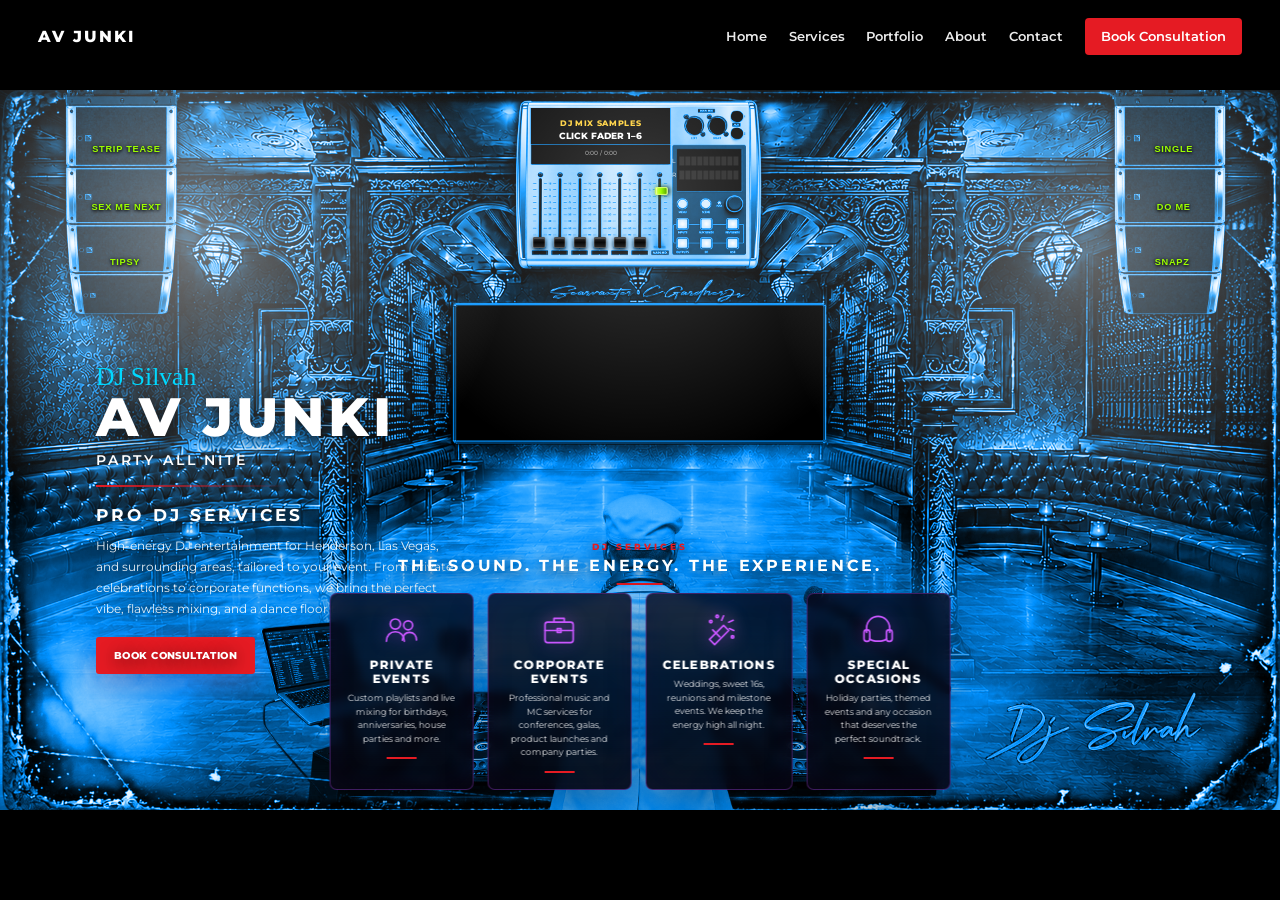
<file: dj.html>
<!DOCTYPE html>
<html lang="en">
<head>
  <meta charset="UTF-8">
  <meta name="viewport" content="width=device-width, initial-scale=1.0">
 <meta name="description" content="Professional DJ services in Henderson and Las Vegas for private events, corporate functions, celebrations, and special occasions by AV Junki.">
  <title>DJ Services in Henderson and Las Vegas | AV Junki</title>
<link rel="canonical" href="https://avjunki.com/dj.html">

<meta property="og:type" content="website">
<meta property="og:title" content="DJ Services in Henderson and Las Vegas | AV Junki">
<meta property="og:description" content="Professional DJ services in Henderson and Las Vegas for private events, corporate functions, celebrations, and special occasions by AV Junki.">
<meta property="og:url" content="https://avjunki.com/dj.html">
<meta property="og:site_name" content="AV Junki">
  <link rel="preconnect" href="https://fonts.googleapis.com">
  <link rel="preconnect" href="https://fonts.gstatic.com" crossorigin>
  <link href="https://fonts.googleapis.com/css2?family=Montserrat:wght@500;600;700;800&display=swap" rel="stylesheet">

<link rel="stylesheet" href="dj.css?v=6">
</head>

<body id="top">
<header class="dj-header">
  <a class="dj-home" href="index.html">AV JUNKI</a>

  <nav class="dj-nav" aria-label="DJ page navigation">
    <a href="index.html">Home</a>
    <a href="#dj-services">Services</a>
    <a href="index.html#portfolio">Portfolio</a>
    <a href="index.html#about">About</a>
    <a href="index.html#contact">Contact</a>

    <a
      class="dj-book"
      href="https://calendly.com/luvdjsilvah/av-junki-consultation"
      target="_blank"
      rel="noopener noreferrer"
    >
      Book Consultation
    </a>
  </nav>
</header>


<main class="dj-page">

  <section class="dj-experience" aria-label="AV Junki immersive DJ experience">

    <div class="dj-stage" id="dj-stage">

    <picture>
  <source
    media="(max-width: 760px)"
    srcset="assets/images/dj-hero-mobile.webp"
  >

  <img
  class="dj-master"
  src="assets/images/dj-hero.jpg"
  alt="AV Junki DJ experience"
  draggable="false"
>
</picture>
      <img
  class="dj-console-logo"
  src="assets/images/dj-silvah-console-logo.png"
  alt="DJ Silvah"
  draggable="false"
>
            <!-- =====================================================
           DJ MIX SAMPLE PLAYER
           ===================================================== -->
      <div class="dj-mix-player" id="dj-mix-player">

        <!-- LEFT SPEAKER TRACKS -->
        <button class="dj-track-hotspot dj-speaker-track track-1"
                type="button"
                data-track="1"
                aria-label="Play DJ sample 1">
          <span>STRIP TEASE</span>
        </button>

        <button class="dj-track-hotspot dj-speaker-track track-2"
                type="button"
                data-track="2"
                aria-label="Play DJ sample 2">
          <span>SEX ME NEXT</span>
        </button>

        <button class="dj-track-hotspot dj-speaker-track track-3"
                type="button"
                data-track="3"
                aria-label="Play DJ sample 3">
           <span>TIPSY</span>
        </button>


        <!-- MIXER FADERS -->
        <div class="dj-fader-bank" aria-label="DJ mix samples">

          <button class="dj-fader-channel"
                  type="button"
                  data-track="1"
                  aria-label="Play DJ sample 1">
            <span class="dj-fader-cap"></span>
          </button>

          <button class="dj-fader-channel"
                  type="button"
                  data-track="2"
                  aria-label="Play DJ sample 2">
            <span class="dj-fader-cap"></span>
          </button>

          <button class="dj-fader-channel"
                  type="button"
                  data-track="3"
                  aria-label="Play DJ sample 3">
            <span class="dj-fader-cap"></span>
          </button>

          <button class="dj-fader-channel"
                  type="button"
                  data-track="4"
                  aria-label="Play DJ sample 4">
            <span class="dj-fader-cap"></span>
          </button>

          <button class="dj-fader-channel"
                  type="button"
                  data-track="5"
                  aria-label="Play DJ sample 5">
            <span class="dj-fader-cap"></span>
          </button>

          <button class="dj-fader-channel"
                  type="button"
                  data-track="6"
                  aria-label="Play DJ sample 6">
            <span class="dj-fader-cap"></span>
          </button>

        </div>
        <!-- MASTER VOLUME FADER -->
        <div class="dj-master-fader-wrap">
          <input
            id="dj-master-volume"
            class="dj-master-fader"
            type="range"
            min="0"
            max="1"
            step="0.01"
            value="0.80"
            aria-label="DJ sample master volume"
          >
        </div>

        <!-- MIXER DISPLAY -->
        <div class="dj-mix-display" aria-live="polite">
          <span class="dj-display-label">DJ MIX SAMPLES</span>
         <strong id="dj-now-playing">CLICK FADER 1–6</strong>
          <span id="dj-track-time">0:00 / 0:00</span>
        </div>
<!-- LIVE VU METER DISPLAY -->
<div class="dj-vu-display" aria-label="Live audio level meter">
  <canvas id="dj-vu-meter"></canvas>
</div>

        <!-- RIGHT SPEAKER TRACKS -->
        <button class="dj-track-hotspot dj-speaker-track track-4"
                type="button"
                data-track="4"
                aria-label="Play DJ sample 4">
          <span>SINGLE</span>
        </button>

        <button class="dj-track-hotspot dj-speaker-track track-5"
                type="button"
                data-track="5"
                aria-label="Play DJ sample 5">
         <span>DO ME</span>
        </button>

        <button class="dj-track-hotspot dj-speaker-track track-6"
                type="button"
                data-track="6"
                aria-label="Play DJ sample 6">
         <span>SNAPZ</span>
        </button>


        <!-- AUDIO FILES -->
     <audio id="dj-audio-1" preload="metadata"
       src="assets/audio/dj-track-01-strip-tease.mp3"></audio>

<audio id="dj-audio-2" preload="metadata"
       src="assets/audio/dj-track-02-sex-me-next.mp3"></audio>

<audio id="dj-audio-3" preload="metadata"
       src="assets/audio/dj-track-03-tipsy.mp3"></audio>

<audio id="dj-audio-4" preload="metadata"
       src="assets/audio/dj-track-04-single.mp3"></audio>

<audio id="dj-audio-5" preload="metadata"
       src="assets/audio/dj-track-05-do-me.mp3"></audio>

<audio id="dj-audio-6" preload="metadata"
       src="assets/audio/dj-track-06-snapz-explicit.mp3"></audio>

      </div>
      <!-- =====================================================
           MOBILE DJ MIX PLAYER
           ===================================================== -->
      <section class="dj-mobile-player" id="dj-mobile-player">

     <div class="dj-mobile-player-head">
  <span class="dj-mobile-player-title">LIVE DJ MIX PLAYER</span>
  <span class="dj-mobile-track-count">6 TRACKS⌄</span>
</div>

        <div class="dj-mobile-track-grid">
  <button
  type="button"
  class="dj-mobile-track-row"
  data-mobile-track="1"
>
  <img
    class="dj-mobile-track-art"
    src="assets/images/strip-tease.webp"
    alt="Strip Tease album cover"
  >

  <span class="dj-mobile-track-number">01</span>

  <span class="dj-mobile-track-info">
    <strong>STRIP TEASE</strong>
    <small>DJ Silvah</small>
  </span>

  <span class="dj-mobile-track-duration">--:--</span>

  <span class="dj-mobile-track-menu" aria-hidden="true">⋮</span>
</button>
<button
  type="button"
  class="dj-mobile-track-row"
  data-mobile-track="2"
>
  <img
  class="dj-mobile-track-art"
  src="assets/images/sex-me-next.webp"
  alt="Sex Me Next album cover"
>
  <span class="dj-mobile-track-number">02</span>

  <span class="dj-mobile-track-info">
    <strong>SEX ME NEXT</strong>
    <small>DJ Silvah</small>
  </span>

  <span class="dj-mobile-track-duration">--:--</span>

  <span class="dj-mobile-track-menu" aria-hidden="true">⋮</span>
</button>
<button
  type="button"
  class="dj-mobile-track-row"
  data-mobile-track="3"
>
  <img
  class="dj-mobile-track-art"
  src="assets/images/tipsy.webp"
  alt="Tipsy album cover"
>
  <span class="dj-mobile-track-number">03</span>

  <span class="dj-mobile-track-info">
    <strong>TIPSY</strong>
    <small>DJ Silvah</small>
  </span>

  <span class="dj-mobile-track-duration">--:--</span>

  <span class="dj-mobile-track-menu" aria-hidden="true">⋮</span>
</button>
<button
  type="button"
  class="dj-mobile-track-row"
  data-mobile-track="4"
>
  <img
  class="dj-mobile-track-art"
  src="assets/images/single.webp"
  alt="Single album cover"
>
  <span class="dj-mobile-track-number">04</span>

  <span class="dj-mobile-track-info">
    <strong>SINGLE</strong>
    <small>DJ Silvah</small>
  </span>

  <span class="dj-mobile-track-duration">--:--</span>

  <span class="dj-mobile-track-menu" aria-hidden="true">⋮</span>
</button>
<button
  type="button"
  class="dj-mobile-track-row"
  data-mobile-track="5"
>
  <img
  class="dj-mobile-track-art"
  src="assets/images/do-me.webp"
  alt="Do Me album cover"
>
  <span class="dj-mobile-track-number">05</span>

  <span class="dj-mobile-track-info">
    <strong>DO ME</strong>
    <small>DJ Silvah</small>
  </span>

  <span class="dj-mobile-track-duration">--:--</span>

  <span class="dj-mobile-track-menu" aria-hidden="true">⋮</span>
</button>
<button
  type="button"
  class="dj-mobile-track-row"
  data-mobile-track="6"
>
  <img
  class="dj-mobile-track-art"
  src="assets/images/snapz.webp"
  alt="Snapz album cover"
>
  <span class="dj-mobile-track-number">06</span>

  <span class="dj-mobile-track-info">
    <strong>SNAPZ [EXPLICIT]</strong>
    <small>DJ Silvah</small>
  </span>

  <span class="dj-mobile-track-duration">--:--</span>

  <span class="dj-mobile-track-menu" aria-hidden="true">⋮</span>
</button>
        </div>

     <div class="dj-mobile-controls">

  <div class="dj-mobile-now-card">

    <div class="dj-mobile-now-top">

      <img
        id="dj-mobile-now-art"
        class="dj-mobile-now-art"
        src="assets/images/strip-tease.webp"
        alt="Now playing album cover"
      >

      <div class="dj-mobile-now-meta">
        <strong id="dj-mobile-now-playing">STRIP TEASE</strong>
        <span>DJ Silvah</span>
      </div>

      <span id="dj-mobile-track-time">0:00 / 2:48</span>

    </div>

    <input
      id="dj-mobile-progress"
      class="dj-mobile-progress"
      type="range"
      min="0"
      max="100"
      step="0.1"
      value="0"
      aria-label="Track progress"
    >

    <div class="dj-mobile-transport">

      <button
        type="button"
        class="dj-mobile-transport-small"
        id="dj-mobile-shuffle"
        aria-label="Shuffle"
      >
        ⤨
      </button>

      <button
        type="button"
        class="dj-mobile-transport-small"
        id="dj-mobile-prev"
        aria-label="Previous track"
      >
        ◀
      </button>

      <button
        type="button"
        id="dj-mobile-play-pause"
        class="dj-mobile-play-main"
        aria-label="Play or pause selected DJ mix"
      >
        ▶
      </button>

      <button
        type="button"
        class="dj-mobile-transport-small"
        id="dj-mobile-next"
        aria-label="Next track"
      >
        ▶
      </button>

      <button
        type="button"
        class="dj-mobile-transport-small"
        id="dj-mobile-repeat"
        aria-label="Repeat track"
      >
        ↻
      </button>

    </div>

    <div class="dj-mobile-volume-row">

      <label for="dj-mobile-volume">VOLUME</label>

      <input
        id="dj-mobile-volume"
        type="range"
        min="0"
        max="1"
        step="0.01"
        value="0.80"
        aria-label="Mobile DJ player volume"
      >

    </div>

  </div>

</div>

      </section>
      <!-- TRACK 6 EXPLICIT CONTENT WARNING -->
<div
  class="dj-explicit-warning"
  id="dj-explicit-warning"
  role="dialog"
  aria-modal="true"
  aria-labelledby="dj-explicit-warning-title"
  hidden
>
  <div class="dj-explicit-warning-box">

    <strong id="dj-explicit-warning-title">
      EXPLICIT CONTENT
    </strong>

    <p>
      This track contains strong language and explicit content.
      Do you want to continue?
    </p>

    <div class="dj-explicit-warning-actions">
      <button type="button" id="dj-explicit-cancel">
        CANCEL
      </button>

      <button type="button" id="dj-explicit-play">
        PLAY TRACK
      </button>
    </div>

  </div>
</div>
      <!-- MOBILE MIXER LCD -->
<div class="dj-mobile-lcd" id="dj-mobile-lcd" aria-live="polite">
  <span id="dj-mobile-lcd-text">NOW PLAYING</span>
</div>
      <div class="dj-screen" aria-label="AV Junki video display">
        <video
          id="dj-screen-video"
          autoplay
          muted
          loop
          playsinline
         preload="none"
        >
          <source src="assets/video/dj-screen.mp4" type="video/mp4">
        </video>
      </div>

      <div class="dj-lighting dj-lighting-a" aria-hidden="true"></div>
      <div class="dj-lighting dj-lighting-b" aria-hidden="true"></div>

      <div class="dj-smoke" aria-hidden="true">
        <span class="smoke-cloud smoke-one"></span>
        <span class="smoke-cloud smoke-two"></span>
        <span class="smoke-cloud smoke-three"></span>
      </div>

      <div class="dj-hero-copy">
        <p class="dj-script">DJ Silvah</p>
        <h1>AV JUNKI</h1>
        <p class="dj-tagline">PARTY ALL NITE</p>

        <span class="dj-copy-rule" aria-hidden="true"></span>

        <h2>PRO DJ SERVICES</h2>

       <p class="dj-copy-text">
  High-energy DJ entertainment for Henderson, Las Vegas, and surrounding areas, tailored to your event.
  From private celebrations to corporate functions, we bring the perfect vibe, flawless mixing, and a dance floor that never stops.
</p>

        <a
          class="dj-hero-cta"
          href="https://calendly.com/luvdjsilvah/av-junki-consultation"
          target="_blank"
          rel="noopener noreferrer"
        >
          Book Consultation
        </a>
      </div>

      <section
        class="dj-services-overlay"
        id="dj-services"
        aria-labelledby="dj-services-title"
      >

        <div class="dj-services-heading">
          <p>DJ SERVICES</p>
          <h2 id="dj-services-title">THE SOUND. THE ENERGY. THE EXPERIENCE.</h2>
          <span aria-hidden="true"></span>
        </div>

        <div class="dj-service-grid">

          <article class="dj-service-card">
            <div class="dj-service-icon" aria-hidden="true">
              <svg viewBox="0 0 64 64">
                <circle cx="23" cy="22" r="8"></circle>
                <circle cx="43" cy="24" r="7"></circle>
                <path d="M9 49c0-9 6-15 14-15s14 6 14 15"></path>
                <path d="M34 47c1-7 5-12 11-12 7 0 11 5 11 12"></path>
              </svg>
            </div>
            <h3>PRIVATE EVENTS</h3>
            <p>Custom playlists and live mixing for birthdays, anniversaries, house parties and more.</p>
            <span class="dj-card-accent" aria-hidden="true"></span>
          </article>

          <article class="dj-service-card">
            <div class="dj-service-icon" aria-hidden="true">
              <svg viewBox="0 0 64 64">
                <rect x="10" y="19" width="44" height="32" rx="4"></rect>
                <path d="M24 19v-6h16v6"></path>
                <path d="M10 32h44"></path>
                <path d="M29 29h6v6h-6z"></path>
              </svg>
            </div>
            <h3>CORPORATE EVENTS</h3>
            <p>Professional music and MC services for conferences, galas, product launches and company parties.</p>
            <span class="dj-card-accent" aria-hidden="true"></span>
          </article>

          <article class="dj-service-card">
            <div class="dj-service-icon" aria-hidden="true">
              <svg viewBox="0 0 64 64">
                <path d="M17 46l22-22 8 8-22 22z"></path>
                <path d="M36 16l3-7"></path>
                <path d="M47 19l7-3"></path>
                <path d="M48 29l7 3"></path>
                <circle cx="19" cy="18" r="2"></circle>
                <circle cx="29" cy="10" r="2"></circle>
                <circle cx="53" cy="42" r="2"></circle>
                <path d="M22 31l11 11"></path>
              </svg>
            </div>
            <h3>CELEBRATIONS</h3>
            <p>Weddings, sweet 16s, reunions and milestone events. We keep the energy high all night.</p>
            <span class="dj-card-accent" aria-hidden="true"></span>
          </article>

          <article class="dj-service-card">
            <div class="dj-service-icon" aria-hidden="true">
              <svg viewBox="0 0 64 64">
                <path d="M14 35v-7c0-10 8-18 18-18s18 8 18 18v7"></path>
                <rect x="10" y="31" width="9" height="18" rx="4"></rect>
                <rect x="45" y="31" width="9" height="18" rx="4"></rect>
                <path d="M19 45c5 5 21 5 26 0"></path>
              </svg>
            </div>
            <h3>SPECIAL OCCASIONS</h3>
            <p>Holiday parties, themed events and any occasion that deserves the perfect soundtrack.</p>
            <span class="dj-card-accent" aria-hidden="true"></span>
          </article>

        </div>

      </section>

    </div>

  </section>

</main>

<script src="dj.js?v=20260829-explicit"></script>
</body>
</html>
</file>
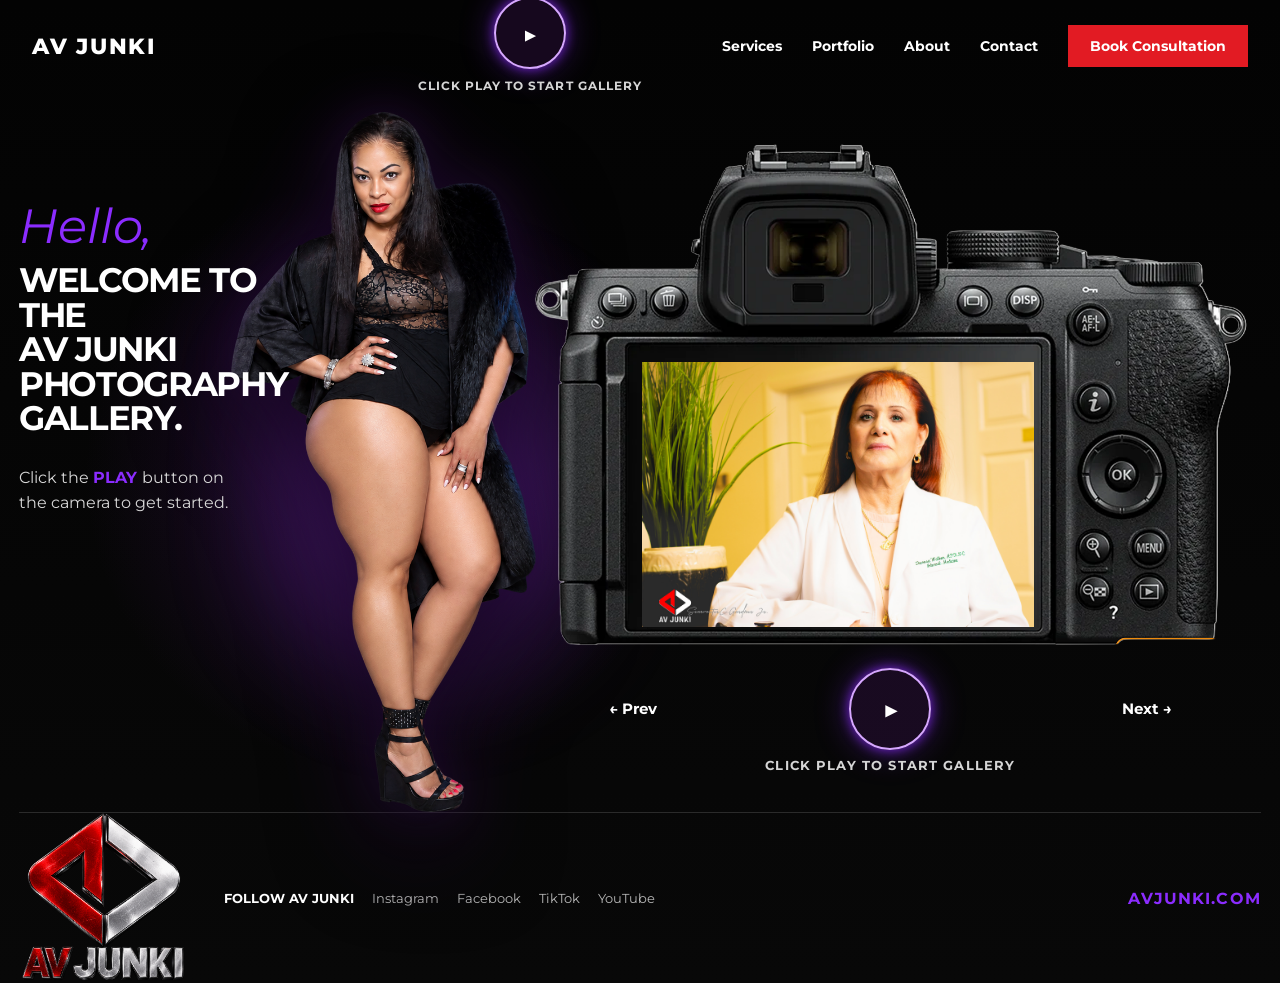
<file: gallery.html>
<!DOCTYPE html>
<html lang="en">

<head>

  <meta charset="UTF-8">

  <meta
    name="viewport"
    content="width=device-width, initial-scale=1.0"
  >

  <meta
    name="description"
    content="Explore the AV Junki photography gallery featuring professional event, portrait, branding, and creative photography in Henderson, Nevada and the Las Vegas area."
  >

  <title>AV Junki | Photography Gallery</title>
<link rel="canonical" href="https://avjunki.com/gallery.html">

<meta property="og:type" content="website">
<meta property="og:title" content="Photography Gallery in Henderson and Las Vegas | AV Junki">
<meta property="og:description" content="Explore the AV Junki Photography Gallery featuring professional event, portrait, branding, and creative photography in Henderson, Nevada and the Las Vegas area.">
<meta property="og:url" content="https://avjunki.com/gallery.html">
<meta property="og:site_name" content="AV Junki">
<link
  rel="preconnect"
  href="https://fonts.googleapis.com"
>

<link
  rel="preconnect"
  href="https://fonts.gstatic.com"
  crossorigin
>

<link
  rel="stylesheet"
  href="https://fonts.googleapis.com/css2?family=Montserrat:wght@400;500;600;700;800&display=optional"
>
  <link
    rel="stylesheet"
   href="gallery.css?v=20260824-0121"
  >

</head>


<body>


  <!-- =========================
       HEADER
       ========================= -->

  <header class="gallery-header">

    <a
      class="gallery-brand"
      href="index.html"
    >
      AV JUNKI
    </a>


    <nav
      class="gallery-nav"
      aria-label="Gallery navigation"
    >

      <a href="index.html#services">
        Services
      </a>

      <a href="index.html#portfolio">
        Portfolio
      </a>

      <a href="index.html#about">
        About
      </a>

      <a href="index.html#contact">
        Contact
      </a>

      <a
        class="gallery-book-button"
        href="https://calendly.com/luvdjsilvah/av-junki-consultation"
        target="_blank"
        rel="noopener noreferrer"
      >
        Book Consultation
      </a>

    </nav>

  </header>



  <!-- =========================
       MAIN GALLERY
       ========================= -->

  <main class="gallery-page">

    <section class="gallery-stage">


      <!-- =========================
           LEFT SIDE
           ========================= -->

      <div class="gallery-intro">


        <div class="gallery-copy">

          <p class="gallery-hello">
            Hello,
          </p>


          <h1>

            Welcome to the

            <span>
              AV Junki
            </span>

            Photography Gallery.

          </h1>


          <p class="gallery-instructions">

            Click the

            <strong>
              PLAY
            </strong>

            button on the camera to get started.

          </p>

        </div>



        <!-- MODEL -->

        <div class="gallery-model-wrap">

          <img
            class="gallery-model"
            src="assets/images/gallery-model.png"
            alt="AV Junki photography gallery host"
          >

        </div>
<div class="gallery-head-play-wrap">

  <button
    id="gallery-head-play"
    class="gallery-head-play"
    type="button"
    aria-label="Start photography gallery"
  >
    ▶
  </button>

  <p>
    CLICK PLAY TO START GALLERY
  </p>

</div>
      </div>



      <!-- =========================
           RIGHT SIDE / CAMERA
           ========================= -->

      <div class="camera-gallery">


        <div class="camera-wrap">


          <!-- CAMERA BODY -->

          <img
            class="camera-body"
            src="assets/images/camera-back.png"
            alt="Camera used as interactive AV Junki photo gallery"
          >



          <!-- =========================
               CAMERA LCD
               ========================= -->

          <div class="camera-screen">


            <img
              id="gallery-photo"
              src="assets/images/V-pic-1.jpg"
              alt="AV Junki photography slideshow image"
            >


            <!-- CLICK LCD TO ENLARGE -->

            <button
              id="gallery-enlarge"
              class="gallery-enlarge-hotspot"
              type="button"
              aria-label="View full photograph"
              title="Click to view full photograph"
            >
            </button>


          </div>



          <!-- =========================
               CAMERA HOTSPOTS
               ========================= -->


          <button
            id="camera-play-button"
            class="camera-hotspot camera-play-hotspot"
            type="button"
            aria-label="Play photography slideshow"
          >
          </button>


          <button
            id="camera-prev-button"
            class="camera-hotspot camera-prev-hotspot"
            type="button"
            aria-label="Previous photograph"
          >
          </button>


          <button
            id="camera-next-button"
            class="camera-hotspot camera-next-hotspot"
            type="button"
            aria-label="Next photograph"
          >
          </button>


        </div>



        <!-- =========================
             VISIBLE CONTROLS
             ========================= -->

        <div class="gallery-controls">


          <button
            id="gallery-prev"
            class="gallery-control-button"
            type="button"
          >
            ← Prev
          </button>


          <button
            id="gallery-play"
            class="gallery-main-play"
            type="button"
            aria-label="Play slideshow"
          >
            ▶
          </button>


          <button
            id="gallery-next"
            class="gallery-control-button"
            type="button"
          >
            Next →
          </button>


        </div>


        <p class="gallery-status">
          Click Play to Start Gallery
        </p>


      </div>

    </section>

  </main>



  <!-- =========================
       FOOTER
       ========================= -->

  <footer class="gallery-footer">


    <div class="gallery-footer-logo">

      <img
        src="assets/images/avjunki-logo.png"
        alt="AV Junki"
      >

    </div>



    <div class="gallery-social">

      <span>
        Follow AV Junki
      </span>


      <a
        href="https://www.instagram.com/luvdjsilvah/"
        target="_blank"
        rel="noopener noreferrer"
      >
        Instagram
      </a>


      <a
        href="https://www.facebook.com/Luvdjsilvah"
        target="_blank"
        rel="noopener noreferrer"
      >
        Facebook
      </a>


      <a
        href="https://www.tiktok.com/@luvdjsilvah?lang=en"
        target="_blank"
        rel="noopener noreferrer"
      >
        TikTok
      </a>


      <a
        href="https://www.youtube.com/@Luvdjsilvah"
        target="_blank"
        rel="noopener noreferrer"
      >
        YouTube
      </a>

    </div>



    <a
      class="gallery-domain"
      href="index.html"
    >
      AVJUNKI.COM
    </a>


  </footer>



  <!-- ==================================================
       FULL IMAGE LIGHTBOX
       HIDDEN UNTIL LCD PHOTO IS CLICKED
       ================================================== -->

  <div
    id="gallery-lightbox"
    class="gallery-lightbox"
    role="dialog"
    aria-modal="true"
    aria-label="Full size photograph viewer"
    hidden
  >


    <!-- CLICK BACKGROUND TO CLOSE -->

    <button
      id="lightbox-background"
      class="lightbox-background"
      type="button"
      aria-label="Close full photograph"
    >
    </button>



    <!-- CLOSE BUTTON -->

    <button
      id="lightbox-close"
      class="lightbox-close"
      type="button"
      aria-label="Close full photograph"
    >
      ×
    </button>



    <!-- PREVIOUS -->

    <button
      id="lightbox-prev"
      class="lightbox-arrow lightbox-prev"
      type="button"
      aria-label="Previous photograph"
    >
      ‹
    </button>



    <!-- FULL ORIGINAL PHOTO -->

    <div class="lightbox-image-wrap">

      <img
        id="lightbox-image"
        src="assets/images/V-pic-1.jpg"
        alt="Full size AV Junki photograph"
      >

    </div>



    <!-- NEXT -->

    <button
      id="lightbox-next"
      class="lightbox-arrow lightbox-next"
      type="button"
      aria-label="Next photograph"
    >
      ›
    </button>



    <!-- PHOTO COUNTER -->

    <div
      id="lightbox-counter"
      class="lightbox-counter"
    >
      1 / 24
    </div>


  </div>



  <script src="gallery.js"></script>


</body>

</html>
</file>
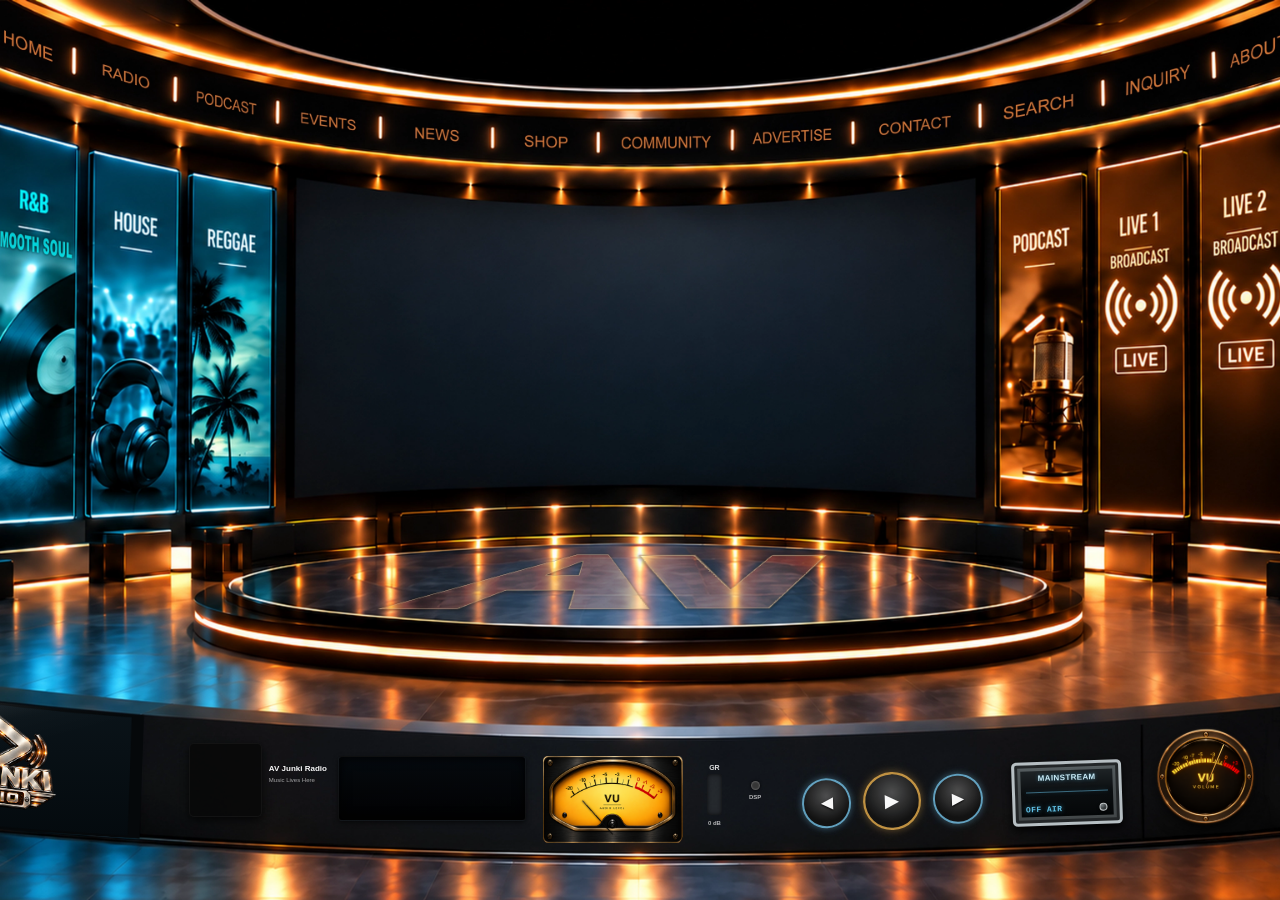
<file: radio.html>
<!DOCTYPE html>
<html lang="en">
<head>
  <meta charset="UTF-8" />
  <meta name="viewport" content="width=device-width, initial-scale=1.0" />
  <title>AV Junki Radio</title>

  <meta
    name="description"
    content="AV Junki Radio — 24/7 music, podcasts, live audio, events, artists and interactive radio."
  />

 <link rel="stylesheet" href="radio.css?v=9" />

<body>

  <main id="radio-app">

    <section id="radio-hero">

      <img
        id="radio-hero-image"
        src="assets/images/Hero-Radio.webp"
        alt="AV Junki Radio virtual studio"
      />

      <div
        id="ceiling-globe"
        class="interactive-layer"
        aria-hidden="true"
      ></div>

      <nav
        id="radio-navigation"
        aria-label="AV Junki Radio navigation"
      >

        <a
          id="nav-home"
          class="nav-hotspot"
          href="index.html"
          aria-label="Home"
        >
          Home
        </a>

        <a
          id="nav-radio"
          class="nav-hotspot"
          href="radio.html"
          aria-label="Radio"
        >
          Radio
        </a>

        <button
          id="nav-podcast"
          class="nav-hotspot"
          type="button"
          data-screen="podcasts"
          aria-label="Podcasts"
        >
          Podcasts
        </button>

        <button
          id="nav-events"
          class="nav-hotspot"
          type="button"
          data-screen="events"
          aria-label="Events"
        >
          Events
        </button>

        <button
          id="nav-news"
          class="nav-hotspot"
          type="button"
          data-screen="news"
          aria-label="News"
        >
          News
        </button>

        <button
          id="nav-shop"
          class="nav-hotspot"
          type="button"
          data-screen="shop"
          aria-label="Shop"
        >
          Shop
        </button>

        <button
          id="nav-community"
          class="nav-hotspot"
          type="button"
          data-screen="community"
          aria-label="Community"
        >
          Community
        </button>

        <button
          id="nav-advertise"
          class="nav-hotspot"
          type="button"
          data-screen="advertise"
          aria-label="Advertise"
        >
          Advertise
        </button>

        <button
          id="nav-contact"
          class="nav-hotspot"
          type="button"
          data-screen="contact"
          aria-label="Contact"
        >
          Contact
        </button>

        <button
          id="nav-search"
          class="nav-hotspot"
          type="button"
          data-screen="search"
          aria-label="Search"
        >
          Search
        </button>

        <button
          id="nav-inquiry"
          class="nav-hotspot"
          type="button"
          data-screen="inquiry"
          aria-label="Inquiry"
        >
          Inquiry
        </button>

        <button
          id="nav-about"
          class="nav-hotspot"
          type="button"
          data-screen="about"
          aria-label="About"
        >
          About
        </button>

      </nav>


      <section
        id="center-screen"
        aria-label="AV Junki Radio information screen"
      >
        <div id="screen-content"></div>
      </section>


      <button
        class="panel-hotspot"
        id="hip-hop-panel"
        data-channel="hip-hop"
        aria-label="Play Hip Hop"
      ></button>

      <button
        class="panel-hotspot"
        id="rnb-panel"
        data-channel="rnb"
        aria-label="Play R&B"
      ></button>

      <button
        class="panel-hotspot"
        id="house-panel"
        data-channel="house"
        aria-label="Play House"
      ></button>

      <button
        class="panel-hotspot"
        id="reggae-panel"
        data-channel="reggae"
        aria-label="Play Reggae"
      ></button>


      <button
        class="panel-hotspot"
        id="podcast-panel"
        data-channel="podcast"
        aria-label="Open Podcasts"
      ></button>

      <button
        class="panel-hotspot"
        id="live-1-panel"
        data-channel="live-1"
        aria-label="Open Live 1"
      ></button>

      <button
        class="panel-hotspot"
        id="live-2-panel"
        data-channel="live-2"
        aria-label="Open Live 2"
      ></button>

      <button
        class="panel-hotspot"
        id="gospel-panel"
        data-channel="gospel"
        aria-label="Play Gospel"
      ></button>


      <section
        id="virtual-host"
        aria-label="AV Junki Radio virtual welcome"
      >

        <div id="virtual-host-character"></div>

        <button
          id="skip-welcome"
          type="button"
        >
          Skip Welcome
        </button>

      </section>


      <section
        id="broadcast-player"
        aria-label="AV Junki Radio broadcast player"
      >
<div
  id="left-info-display"
  aria-hidden="true"
>
  <img
    id="left-info-logo"
    src="assets/images/av-junki-radio-glass-logo.png"
    alt=""
  />

  <div id="left-info-time">
    <div id="left-info-clock">8:25 PM</div>
    <div id="left-info-date">Friday, September 11</div>
  </div>

 <div id="left-info-weather">
    <div id="weather-location">HENDERSON, NV</div>

    <div id="weather-main">
      <div id="weather-temp">84°</div>

      <div id="weather-details">
        <div id="weather-condition">CLEAR</div>
        <div id="weather-range">H 89° &nbsp; L 68°</div>
      </div>
    </div>
  </div>

  <div id="left-info-sports">
    <div id="sports-name">FOOTBALL</div>

    <div id="sports-matchup">
      <div id="sports-team-a">LV</div>
      <div id="sports-score-a">--</div>

      <div id="sports-divider">-</div>

      <div id="sports-team-b">DAL</div>
      <div id="sports-score-b">--</div>
    </div>

    <div id="sports-status">PLACEHOLDER</div>
  </div>

  <div id="left-info-dow">
    <div id="dow-name">DOW JONES</div>

    <div id="dow-value">--,---.--</div>

    <div id="dow-change">
      <span id="dow-points">--</span>
      <span id="dow-percent">(--.--%)</span>
    </div>

    <div id="dow-status">MARKET CLOSED</div>
  </div>
<div id="left-info-traffic">
  <div id="traffic-title">TRAFFIC REPORT</div>

  <div id="traffic-route">HENDERSON / LAS VEGAS</div>

  <div id="traffic-condition">
    NO MAJOR DELAYS
  </div>

  <div id="traffic-status">
    TRAFFIC UPDATE
  </div>
</div>

        <div id="left-info-news">
  <div id="news-title">WORLD NEWS</div>

  <div id="news-headline">
    MAJOR GLOBAL HEADLINE
  </div>

  <div id="news-status">
    NEWS UPDATE
  </div>
</div>
</div>
        <div id="player-album-art"></div>


        <div id="player-track-info">

          <div id="player-track-title">
            AV Junki Radio
          </div>

          <div id="player-artist">
            Music Lives Here
          </div>

        </div>


        <div id="spectrum-wrap">

          <canvas
            id="spectrum-canvas"
            aria-label="Audio spectrum analyzer"
          ></canvas>

        </div>


        <div id="analog-vu">

          <img
            id="vu-face"
            src="assets/images/vu-meter.png"
            alt="Analog VU meter"
          />

          <div id="vu-needle"></div>

        </div>


        <div
          id="gr-meter-wrap"
          aria-label="Gain reduction meter"
        >

          <div id="gr-label">
            GR
          </div>

          <div id="gr-meter">
            <div id="gr-fill"></div>
          </div>

          <div id="gr-value">
            0 dB
          </div>

        </div>


        <div
          id="dsp-status"
          aria-label="DSP status"
        >

          <span id="dsp-light"></span>

          <span id="dsp-text">
            DSP
          </span>

        </div>


        <div id="player-controls">

          <button
            id="previous-track"
            type="button"
            aria-label="Previous track"
          >
            ◀
          </button>

          <button
            id="play-pause"
            type="button"
            aria-label="Play"
          >
            ▶
          </button>

          <button
            id="next-track"
            type="button"
            aria-label="Next track"
          >
            ▶
          </button>

        </div>


        <button
          id="mainstream-status"
          type="button"
          aria-label="Mainstream status: Off Air"
        >

          <span id="mainstream-label">
            MAINSTREAM
          </span>

          <span
            id="mainstream-rule"
            aria-hidden="true"
          ></span>

          <span id="stream-state">
            OFF AIR
          </span>

          <span
            id="stream-light"
            aria-hidden="true"
          ></span>

        </button>


        <div id="volume-control">

          <img
            id="volume-vu-face"
            src="assets/images/av-junki-volume-vu.png"
            alt="Volume VU control"
          />
<img
  id="volume-knob-center"
  src="assets/images/volume-knob-center.png"
  alt=""
  aria-hidden="true"
/>
          <label
            for="volume-slider"
            class="sr-only"
          >
            Volume
          </label>

          <input
            id="volume-slider"
            type="range"
            min="0"
            max="100"
            value="80"
            aria-label="Volume"
          />

        </div>


        <audio
          id="radio-audio"
          preload="metadata"
          crossorigin="anonymous"
        ></audio>

      </section>


      <div
        id="radio-status"
        role="status"
        aria-live="polite"
      ></div>

    </section>

  </main>

  <script src="radio.js?v=4"></script>

</body>
</html>
</file>
<file: dj.css>
/* =========================================================
   AV JUNKI — DJ PAGE
   HERO + VIDEO + LIGHTS + SMOKE + SERVICES
   ========================================================= */

:root {
  --black: #050505;
  --white: #ffffff;
  --red: #e51b23;
  --purple: #bd4dff;
  --aqua: #00d8ff;

  --screen-left: 35.75%;
  --screen-top: 30.05%;
  --screen-width: 28.55%;
  --screen-height: 18.55%;
}

* { box-sizing: border-box; }

html { scroll-behavior: smooth; }

html,
body {
  margin: 0;
  min-height: 100%;
  background: var(--black);
  color: var(--white);
  font-family: "Montserrat", Arial, sans-serif;
}

body { overflow-x: hidden; }

a { color: inherit; }


/* HEADER */

.dj-header {
  position: fixed;
  inset: 0 0 auto 0;
  z-index: 80;
  min-height: 72px;
  display: flex;
  align-items: center;
  justify-content: space-between;
  gap: 24px;
  padding: 14px clamp(18px, 3vw, 52px);
  background: linear-gradient(180deg, rgba(0,0,0,.86) 0%, rgba(0,0,0,.38) 72%, rgba(0,0,0,0) 100%);
}

.dj-home,
.dj-nav a {
  color: #fff;
  text-decoration: none;
}

.dj-home {
  font-weight: 800;
  letter-spacing: .12em;
}

.dj-nav {
  display: flex;
  align-items: center;
  gap: clamp(13px, 1.7vw, 28px);
  font-size: .79rem;
  font-weight: 600;
}

.dj-nav a {
  opacity: .92;
  transition: opacity 180ms ease, transform 180ms ease;
}

.dj-nav a:hover,
.dj-nav a:focus-visible {
  opacity: 1;
  transform: translateY(-1px);
}

.dj-nav .dj-book {
  padding: 11px 16px;
  background: var(--red);
  border-radius: 4px;
  opacity: 1;
}


/* PAGE / STAGE */

.dj-page,
.dj-experience { min-height: 100vh; }

.dj-experience {
  display: grid;
  place-items: center;
  background: #000;
}

.dj-stage {
  position: relative;
  width: min(100vw, 177.7777778vh);
  aspect-ratio: 16 / 9;
  overflow: hidden;
  isolation: isolate;
  background: #000;
}

.dj-master {
  position: absolute;
  inset: 0;
  z-index: 1;
  width: 100%;
  height: 100%;
  object-fit: contain;
  user-select: none;
  pointer-events: none;
}
/* DJ Silvah console badge — mobile only */
.dj-console-logo {
  display: none;
}
/* =========================================================
   DJ MIX SAMPLE PLAYER
   ========================================================= */

.dj-mix-player {
  position: absolute;
  inset: 0;
  z-index: 20;
  pointer-events: none;
  opacity: 0;
visibility: hidden;
}
body.dj-mixer-ready .dj-mix-player {
  opacity: 1;
  visibility: visible;
}

/* -----------------------------------------
   SPEAKER TRACK BUTTONS
   ----------------------------------------- */

.dj-track-hotspot {
  position: absolute;

  padding: 0;
  margin: 0;

  border: 0;
  outline: 0;

  background: transparent;

  color: transparent;

  cursor: pointer;

  pointer-events: auto;
}
/* Visible TRACK 1–6 labels on speaker faces */
.dj-speaker-track span {
  position: absolute;

  left: 50%;
  bottom: 8%;

  transform: translateX(-50%);

  color: #9cff00;

  font-size: clamp(.50rem, .72vw, .90rem);
  font-weight: 800;
  letter-spacing: .08em;
  line-height: 1;

  white-space: nowrap;

  text-shadow:
    0 1px 3px rgba(0,0,0,.95),
    0 0 5px rgba(0,0,0,.75);

  pointer-events: none;
}
/* LEFT SPEAKER */
/* Fine-tune left speaker labels */
.dj-speaker-track.track-1 span,
.dj-speaker-track.track-2 span,
.dj-speaker-track.track-3 span {
  bottom: 25%;
}

/* Fine-tune right speaker labels */
.dj-speaker-track.track-4 span,
.dj-speaker-track.track-5 span,
.dj-speaker-track.track-6 span {
 left: 64%;
  bottom: 25%;
}
.dj-speaker-track.track-1 {
  left: 6.1%;
  top: 3.1%;
  width: 7.55%;
  height: 7.7%;
}

.dj-speaker-track.track-2 {
  left: 6.1%;
  top: 11.4%;
  width: 7.55%;
  height: 7.4%;
}

.dj-speaker-track.track-3 {
  left: 6.1%;
  top: 19.7%;
  width: 7.35%;
  height: 6.5%;
}



/* RIGHT SPEAKER */

.dj-speaker-track.track-4 {
  left: 87.0%;
  top: 3.1%;
  width: 7.35%;
  height: 7.7%;
}

.dj-speaker-track.track-5 {
  left: 87.0%;
  top: 11.4%;
  width: 7.35%;
  height: 7.4%;
}

.dj-speaker-track.track-6 {
  left: 87.0%;
  top: 19.7%;
  width: 7.15%;
  height: 6.5%;
}



/* Active speaker track */

.dj-speaker-track.is-active {
  box-shadow: none;
  border-radius: 0;
}

/* -----------------------------------------
   MIXER FADER BANK
   ----------------------------------------- */

.dj-fader-bank {
  position: absolute;

  left: 41.35%;
  top: 11.1%;

 width: 9.45%;
  height: 11.4%;

  display: grid;
  grid-template-columns: repeat(6, 1fr);

  pointer-events: none;
}


/* Individual fader click zone */

.dj-fader-channel {
  position: relative;

  width: 100%;
  height: 100%;

  padding: 0;
  margin: 0;

  border: 0;
  outline: 0;

  background: transparent;

  cursor: pointer;

  pointer-events: auto;
}


/* Moving fader cap */

.dj-fader-cap {
  position: absolute;

  left: 50%;
  bottom: 5%;

  width: 64%;
  height: 13%;

  transform:
    translateX(-50%)
    translateY(0);

  border-radius: 2px;

  background:
    linear-gradient(
      180deg,
      #2c2c2c 0%,
      #090909 48%,
      #262626 100%
    );

  border: 1px solid rgba(255,255,255,.22);

  box-shadow:
    0 2px 4px rgba(0,0,0,.75),
    inset 0 1px 1px rgba(255,255,255,.22);

  transition:
    transform .30s ease,
    box-shadow .30s ease;
}


/* Fader moves upward when active */

.dj-fader-channel.is-active .dj-fader-cap {
  transform:
    translateX(-50%)
    translateY(-390%);

  box-shadow:
    0 0 9px rgba(255,205,70,.75),
    0 0 18px rgba(189,77,255,.45);
}
/* First-load hint: gently pulse the six channel faders */
body.dj-mixer-ready .dj-fader-channel .dj-fader-cap {
 animation: djFaderHint 1s ease-in-out 4;
}

@keyframes djFaderHint {
  0%, 100% {
    filter: brightness(1);
  }

  50% {
   filter:
  brightness(2.1)
  drop-shadow(0 0 8px rgba(255, 213, 77, .95));
  }
}

/* -----------------------------------------
   MASTER VOLUME FADER
   ----------------------------------------- */

.dj-master-fader-wrap {
  position: absolute;

 left: 51.00%;
  top: 11.1%;

  width: 1.575%;
  height: 11.4%;

  z-index: 21;

  pointer-events: auto;
}

.dj-master-fader {
  position: absolute;

  left: 50%;
  top: 50%;

  width: 407%;
  height: 25%;

  transform:
    translate(-50%, -50%)
    rotate(-90deg);

  transform-origin: center;

  -webkit-appearance: none;
  appearance: none;

  background: transparent;

  cursor: pointer;
}

.dj-master-fader::-webkit-slider-runnable-track {
  width: 100%;
  height: 100%;
  background: transparent;
  border: 0;
}

.dj-master-fader::-webkit-slider-thumb {
  -webkit-appearance: none;
  appearance: none;

  width: 10%;
  height: 64%;

  border-radius: 2px;

 background:
  linear-gradient(
    180deg,
    #dfff55 0%,
    #9cff00 48%,
    #59a800 100%
  );

border: 1px solid rgba(220,255,120,.90);

box-shadow:
  0 2px 4px rgba(0,0,0,.75),
  0 0 7px rgba(150,255,0,.45),
  inset 0 1px 1px rgba(255,255,255,.55);
  cursor: pointer;
}



/* -----------------------------------------
   MIXER DISPLAY
   ----------------------------------------- */

.dj-mix-display {
  position: absolute;

  left: 41.5%;
  top: 2.52%;

  width: 10.84%;
  height: 7.73%;

  text-align: center;

  pointer-events: none;
}

.dj-display-label {
  position: absolute;
  left: 0;
  top: 27%;

  width: 100%;

  transform: translateY(-50%);

  font-size: clamp(.46rem, .66vw, .80rem);
  font-weight: 800;
  line-height: 1;
  letter-spacing: .08em;

  white-space: nowrap;

  color: #ffd54d;
}

#dj-now-playing {
  position: absolute;
  left: 0;
  top: 50%;

  width: 100%;

  transform: translateY(-50%);

  margin: 0;

  font-size: clamp(.42rem, .72vw, .85rem);
  font-weight: 800;
  line-height: 1;

  white-space: nowrap;

  color: #ffffff;
}

#dj-track-time {
  position: absolute;
  left: 0;
  top: 80%;

  width: 100%;

  transform: translateY(-50%);

  margin: 0;

  font-size: clamp(.32rem, .48vw, .58rem);
  line-height: 1;

  white-space: nowrap;

  color: rgba(255,255,255,.80);
}
/* -----------------------------------------
   LIVE VU METER DISPLAY
   ----------------------------------------- */

.dj-vu-display {
  position: absolute;

left: 52.35%;
top: 8.40%;

width: 5.65%;
height: 4.95%;

  z-index: 22;
  overflow: hidden;
  pointer-events: none;
}

#dj-vu-meter {
  display: block;
  width: 100%;
  height: 100%;
}
/* VIDEO */

.dj-screen {
  position: absolute;
  z-index: 4;
  left: var(--screen-left);
  top: var(--screen-top);
  width: var(--screen-width);
  height: var(--screen-height);
  overflow: hidden;
  background: #000;
}

.dj-screen video {
  display: block;
  width: 100%;
  height: 100%;
  object-fit: cover;
  object-position: center;
}


/* LIGHTS */

.dj-lighting {
  display: block;
  position: absolute;
  inset: 0;
  z-index: 8;
  pointer-events: none;
}

.dj-lighting-a {
  mix-blend-mode: color;
  background-color: rgb(0,145,255);
  animation: avjRoomColor 30s ease-in-out infinite;
}

.dj-lighting-b {
  mix-blend-mode: screen;
  background:
    radial-gradient(circle at 15% 20%, rgba(255,255,255,.46), transparent 26%),
    radial-gradient(circle at 85% 22%, rgba(255,255,255,.40), transparent 26%),
    radial-gradient(circle at 50% 15%, rgba(255,255,255,.23), transparent 31%);
  animation: avjLightDepth 30s ease-in-out infinite;
}

@keyframes avjRoomColor {
  0% { background-color: rgb(0,145,255); opacity: .58; }
  16.66% { background-color: rgb(175,20,255); opacity: .58; }
  33.33% { opacity: 0; }
  50% { background-color: rgb(255,25,95); opacity: .58; }
  66.66% { background-color: rgb(0,220,185); opacity: .58; }
  83.33% { opacity: 0; }
  100% { background-color: rgb(0,145,255); opacity: .58; }
}

@keyframes avjLightDepth {
  0%,16.66%,50%,66.66%,100% { opacity: .42; }
  33.33%,83.33% { opacity: 0; }
}


/* SMOKE — final tuning preserved: width 88%, main opacity 18% */

.dj-smoke {
  display: block;
  position: absolute;
  left: 6%;
  top: 49%;
  width: 88%;
  height: 27%;
  z-index: 5;
  overflow: visible;
  pointer-events: none;
}

.smoke-cloud {
  display: block;
  position: absolute;
  width: 58%;
  height: 76%;
  border-radius: 50%;
  background:
    radial-gradient(ellipse at 22% 55%, rgba(255,255,255,.72) 0%, rgba(240,225,255,.50) 18%, rgba(215,185,245,.22) 42%, transparent 72%),
    radial-gradient(ellipse at 52% 42%, rgba(255,255,255,.60) 0%, rgba(225,200,250,.28) 24%, transparent 68%),
    radial-gradient(ellipse at 80% 60%, rgba(235,215,255,.42) 0%, rgba(210,175,240,.18) 28%, transparent 72%);
  filter: blur(34px);
  pointer-events: none;
  will-change: transform, opacity;
}

.smoke-one {
  left: -52%;
  bottom: -1%;
  opacity: .18;
  animation: smokeMoveRight 8s linear infinite;
}

.smoke-two {
  left: 18%;
  bottom: -10%;
  width: 64%;
  height: 80%;
  opacity: .13;
  animation: smokeCenterDrift 6.5s ease-in-out infinite alternate;
}

.smoke-three {
  right: -52%;
  bottom: 1%;
  opacity: .15;
  animation: smokeMoveLeft 9s linear infinite;
}

@keyframes smokeMoveRight {
  0% { transform: translate3d(0,5px,0) scaleX(1.04) scaleY(.88); }
  25% { transform: translate3d(70%,-2px,0) scaleX(1.16) scaleY(.93); }
  50% { transform: translate3d(140%,-7px,0) scaleX(1.24) scaleY(.98); }
  75% { transform: translate3d(210%,-3px,0) scaleX(1.16) scaleY(.94); }
  100% { transform: translate3d(280%,3px,0) scaleX(1.06) scaleY(.90); }
}

@keyframes smokeMoveLeft {
  0% { transform: translate3d(0,3px,0) scaleX(1.03) scaleY(.89); }
  25% { transform: translate3d(-70%,-2px,0) scaleX(1.15) scaleY(.94); }
  50% { transform: translate3d(-140%,-8px,0) scaleX(1.23) scaleY(.99); }
  75% { transform: translate3d(-210%,-3px,0) scaleX(1.15) scaleY(.94); }
  100% { transform: translate3d(-280%,2px,0) scaleX(1.05) scaleY(.90); }
}

@keyframes smokeCenterDrift {
  0% { transform: translate3d(-28%,10px,0) scaleX(1.02) scaleY(.82); opacity: .10; }
  50% { transform: translate3d(0,-5px,0) scaleX(1.24) scaleY(.96); opacity: .15; }
  100% { transform: translate3d(28%,-12px,0) scaleX(1.10) scaleY(.88); opacity: .12; }
}


/* LEFT HERO COPY */

.dj-hero-copy {
  position: absolute;
  z-index: 25;
  left: 7.5%;
  top: 38%;
  width: min(28%, 440px);
  color: #fff;
  text-shadow: 0 3px 16px rgba(0,0,0,.72);
}

.dj-script {
  margin: 0 0 2px;
  color: var(--aqua);
  font-size: clamp(1rem, 2vw, 2rem);
  font-family: "Brush Script MT", "Segoe Script", cursive;
  line-height: 1;
}

.dj-hero-copy h1 {
  margin: 0;
  font-size: clamp(2.1rem, 4.2vw, 4.7rem);
  line-height: .98;
  letter-spacing: .06em;
  font-weight: 800;
}

.dj-tagline {
  margin: 7px 0 0;
  letter-spacing: .20em;
  font-size: clamp(.62rem, 1.1vw, 1.05rem);
  font-weight: 600;
}

.dj-copy-rule {
  display: block;
  width: 54%;
  height: 2px;
  margin: 16px 0 18px;
  background: linear-gradient(90deg, var(--red), rgba(229,27,35,0));
}

.dj-hero-copy h2 {
  margin: 0 0 10px;
  font-size: clamp(.83rem, 1.3vw, 1.25rem);
  letter-spacing: .19em;
  font-weight: 700;
}

.dj-copy-text {
  margin: 0;
  max-width: 420px;
  color: rgba(255,255,255,.91);
  font-size: clamp(.69rem, .96vw, .94rem);
  line-height: 1.72;
}

.dj-hero-cta {
  display: inline-flex;
  align-items: center;
  justify-content: center;
  margin-top: 18px;
  padding: 12px 18px;
  border-radius: 3px;
  background: var(--red);
  color: #fff;
  text-decoration: none;
  text-transform: uppercase;
  font-size: clamp(.62rem, .82vw, .78rem);
  font-weight: 800;
  letter-spacing: .04em;
  box-shadow: 0 10px 28px rgba(229,27,35,.22);
  transition: transform 180ms ease, box-shadow 180ms ease;
}

.dj-hero-cta:hover,
.dj-hero-cta:focus-visible {
  transform: translateY(-2px);
  box-shadow: 0 13px 32px rgba(229,27,35,.34);
}


/* SERVICES OVERLAY */

.dj-services-overlay {
  position: absolute;
  z-index: 26;
  left: 50%;
  right: auto;
  bottom: 2.8%;
  width: 48.5%;
  transform: translateX(-50%);
}

.dj-services-heading {
  text-align: center;
  margin-bottom: 8px;
  text-shadow: 0 3px 14px rgba(0,0,0,.82);
}

.dj-services-heading p {
  margin: 0 0 4px;
  color: var(--red);
  font-size: clamp(.52rem, .72vw, .68rem);
  font-weight: 800;
  letter-spacing: .32em;
}

.dj-services-heading h2 {
  margin: 0;
  color: #fff;
  font-size: clamp(.75rem, 1.25vw, 1.22rem);
  letter-spacing: .17em;
  font-weight: 700;
}

.dj-services-heading > span {
  display: block;
  width: 46px;
  height: 2px;
  margin: 8px auto 0;
  background: var(--red);
}

.dj-service-grid {
  display: grid;
  grid-template-columns: repeat(4, 1fr);
  gap: clamp(8px, 1.1vw, 18px);
}

.dj-service-card {
  min-height: clamp(112px, 14.2vw, 190px);
  padding: clamp(10px, 1.25vw, 18px);
  border: 1px solid rgba(189,77,255,.32);
  border-radius: 7px;
  background: linear-gradient(180deg, rgba(4,8,23,.82), rgba(5,6,15,.92));
  box-shadow: 0 18px 40px rgba(0,0,0,.33), inset 0 0 30px rgba(82,31,129,.07);
  backdrop-filter: blur(5px);
  -webkit-backdrop-filter: blur(5px);
  text-align: center;
}

.dj-service-icon {
  width: clamp(27px, 3.2vw, 48px);
  height: clamp(27px, 3.2vw, 48px);
  margin: 0 auto 7px;
  color: #c957ff;
  filter: drop-shadow(0 0 8px rgba(195,70,255,.55));
}

.dj-service-icon svg {
  display: block;
  width: 100%;
  height: 100%;
  fill: none;
  stroke: currentColor;
  stroke-width: 2.6;
  stroke-linecap: round;
  stroke-linejoin: round;
}

.dj-service-card h3 {
  margin: 0 0 6px;
  font-size: clamp(.58rem, .9vw, .88rem);
  letter-spacing: .10em;
  font-weight: 800;
}

.dj-service-card p {
  margin: 0 auto;
  max-width: 260px;
  color: rgba(255,255,255,.86);
  font-size: clamp(.48rem, .68vw, .68rem);
  line-height: 1.55;
}

.dj-card-accent {
  display: block;
  width: 30px;
  height: 2px;
  margin: 11px auto 0;
  background: var(--red);
}

/* MOBILE DJ PLAYER — hidden on desktop */
.dj-mobile-player {
  display: none;
} 
/* MOBILE MIXER LCD — hidden on desktop */
.dj-mobile-lcd {
  display: none;
}
/* RESPONSIVE */

@media (max-width: 1050px) {
  .dj-hero-copy {
    left: 5%;
   
    width: 31%;
  }

  .dj-services-overlay {
    left: 50%;
    right: auto;
    bottom: 2%;
    width: 48.5%;
    transform: translateX(-50%);
  }
}

@media (max-width: 760px) {
  /* MOBILE HEADER */
  .dj-header {
    min-height: 58px;
    padding: 10px 14px;
    background: #000;
  }

  .dj-home {
    font-size: .82rem;
  }

  .dj-nav {
    gap: 0;
  }

  .dj-nav a:not(.dj-book) {
    display: none;
  }

  .dj-book {
    font-size: .72rem;
    padding: 9px 11px !important;
  }

  /* Remove desktop full-screen centering on phones. */
  .dj-page,
  .dj-experience {
    min-height: 0;
  }

  .dj-experience {
    display: block;
    padding-top: 58px;
    background: #000;
  }

  /*
     The stage becomes a vertical mobile layout:
     1) locked 16:9 visual
     2) DJ copy
     3) service cards
  */
 .dj-stage {
  width: 100%;
  max-width: none;
  aspect-ratio: auto;
  overflow: visible;
  padding-top: 177.7777778vw;
  background: #000;
}
  /* Hide desktop mixer controls on mobile */
.dj-mix-player {
  display: none !important;
}

/* Mobile DJ player */
.dj-mobile-player {
  display: block !important;
  position: relative;
  z-index: 30;
  width: 100%;
   margin-top: -85vw;
  padding: 22px 16px 24px;
background: transparent;
  color: #fff;
  text-align: center;
}

.dj-mobile-player-head {
  display: flex;
  flex-direction: row;
  align-items: center;
  justify-content: space-between;
  gap: 12px;
  margin-bottom: 10px;
  padding: 0 4px;
}
.dj-mobile-player-title {
  color: #d76cff;
  font-size: .72rem;
  font-weight: 700;
  letter-spacing: .04em;
  text-align: left;
}

.dj-mobile-track-count {
  color: #ffffff;
  font-size: .68rem;
  font-weight: 600;
  letter-spacing: .03em;
  text-align: right;
}

#dj-mobile-now-playing {
  font-size: .95rem;
  font-weight: 800;
}

#dj-mobile-track-time {
  font-size: .72rem;
  color: rgba(255,255,255,.72);
}

.dj-mobile-track-grid {
  display: grid;
  grid-template-columns: 1fr;
  gap: 6px;
}

.dj-mobile-track-grid button {
  width: 100%;
  min-height: 64px;
  padding: 10px 14px;

  border: 1px solid rgba(189,77,255,.18);
  border-radius: 8px;

  background: linear-gradient(
    90deg,
    rgba(15,12,27,.94),
    rgba(10,9,18,.92)
  );

  color: #fff;
  font-family: inherit;
  font-size: .78rem;
  font-weight: 700;
  letter-spacing: .03em;
  text-align: left;

  box-shadow:
    inset 0 0 18px rgba(120,55,170,.06),
    0 4px 14px rgba(0,0,0,.25);
}
/* Detailed mobile track row */
.dj-mobile-track-row {
  display: grid;
  grid-template-columns: 44px 28px 1fr auto 18px;
  align-items: center;
  gap: 8px;
}

.dj-mobile-track-art {
  width: 44px;
  height: 44px;
  display: block;
  object-fit: cover;
  border-radius: 6px;
}

.dj-mobile-track-number {
  color: #bd4dff;
  font-size: .82rem;
  font-weight: 800;
  text-align: center;
}

.dj-mobile-track-info {
  display: flex;
  flex-direction: column;
  gap: 4px;
  min-width: 0;
  text-align: left;
}

.dj-mobile-track-info strong {
  color: #fff;
  font-size: .78rem;
  font-weight: 700;
  letter-spacing: .01em;
}

.dj-mobile-track-info small {
  color: rgba(255,255,255,.60);
  font-size: .63rem;
  font-weight: 500;
}

.dj-mobile-track-duration {
  color: rgba(255,255,255,.72);
  font-size: .68rem;
  font-weight: 500;
  white-space: nowrap;
}

.dj-mobile-track-menu {
  color: #bd4dff;
  font-size: 1.25rem;
  line-height: 1;
  text-align: center;
}
.dj-mobile-track-grid button.is-active {
  background: linear-gradient(
    135deg,
    #08a9ee 0%,
    #078fd4 55%,
    #056fae 100%
  );

  color: #ffffff;
  border-color: rgba(8,169,238,.90);

  box-shadow:
    inset 0 0 18px rgba(255,255,255,.08),
    0 0 18px rgba(8,169,238,.32);
}
/* =========================================================
   MOBILE NOW-PLAYING / TRANSPORT PLAYER
   ========================================================= */

.dj-mobile-controls {
  margin-top: 10px;
}

.dj-mobile-now-card {
  padding: 8px 11px 9px;

  border: 1px solid rgba(189,77,255,.48);
  border-radius: 14px;

  background:
    linear-gradient(
      135deg,
      rgba(20,13,31,.98),
      rgba(8,8,15,.98)
    );

  box-shadow:
    0 0 18px rgba(189,77,255,.12),
    inset 0 0 24px rgba(116,40,170,.06);
}


/* NOW PLAYING TOP ROW */

.dj-mobile-now-top {
  display: grid;
  grid-template-columns: 48px minmax(0,1fr) auto;
  align-items: center;
  gap: 8px;

  text-align: left;
}

.dj-mobile-now-art {
  display: block;

  width: 48px;
  height: 48px;

  object-fit: cover;

  border: 1px solid rgba(189,77,255,.28);
  border-radius: 7px;
}

.dj-mobile-now-meta {
  display: flex;
  flex-direction: column;
  gap: 3px;

  min-width: 0;
}

.dj-mobile-now-meta strong,
#dj-mobile-now-playing {
  color: #fff;

  font-size: .80rem;
  font-weight: 700;
  line-height: 1.15;
}

.dj-mobile-now-meta span {
  color: rgba(255,255,255,.66);

  font-size: .60rem;
  font-weight: 500;
}

#dj-mobile-track-time {
  color: #d76cff;

  font-size: .62rem;
  font-weight: 700;

  white-space: nowrap;
}


/* PROGRESS BAR */

.dj-mobile-progress {
  width: 100%;
  height: 3px;

  margin: 7px 0 5px;

  -webkit-appearance: none;
  appearance: none;

  border: 0;
  border-radius: 999px;

  background: rgba(189,77,255,.24);

  outline: none;
}

.dj-mobile-progress::-webkit-slider-thumb {
  width: 12px;
  height: 12px;

  -webkit-appearance: none;
  appearance: none;

  border: 0;
  border-radius: 50%;

  background: #f2b915;

  box-shadow:
    0 0 7px rgba(255,190,20,.80),
    0 0 11px rgba(189,77,255,.38);
}


/* TRANSPORT ROW */

.dj-mobile-transport {
  display: grid;

  grid-template-columns:
    1fr
    1fr
    58px
    1fr
    1fr;

  align-items: center;

  gap: 2px;
}

.dj-mobile-transport button {
  position: relative;

  font-family: inherit;

  cursor: pointer;
}

.dj-mobile-transport-small {
  position: relative;

  width: 34px;
  height: 34px;

  justify-self: center;

  padding: 0;

  border: 0;
  border-radius: 50%;

  background:
    radial-gradient(
      circle at 40% 35%,
      rgba(65,35,82,.30),
      rgba(8,6,12,.08) 70%
    );

  color: #c85cff;

  font-size: 1.12rem;
  line-height: 1;

  text-shadow:
    0 1px 1px rgba(0,0,0,.90),
    0 0 5px rgba(189,77,255,.90),
    0 0 10px rgba(189,77,255,.45);

  filter:
    drop-shadow(0 2px 2px rgba(0,0,0,.75));

  transition:
    transform 140ms ease,
    filter 140ms ease;
}

.dj-mobile-transport-small:active {
  transform: translateY(1px) scale(.94);
}



/* PREVIOUS / NEXT — CSS ICONS */

#dj-mobile-prev,
#dj-mobile-next {
  font-size: 0;
}

#dj-mobile-prev::before {
  content: "";

  position: absolute;

  left: 11px;
  top: 10px;

  width: 0;
  height: 0;

  border-top: 6px solid transparent;
  border-bottom: 6px solid transparent;
  border-right: 10px solid #bd4dff;
}

#dj-mobile-prev::after {
  content: "";

  position: absolute;

  left: 7px;
  top: 9px;

  width: 3px;
  height: 14px;

  border-radius: 2px;

  background: #bd4dff;
}

#dj-mobile-next::before {
  content: "";

  position: absolute;

  right: 11px;
  top: 10px;

  width: 0;
  height: 0;

  border-top: 6px solid transparent;
  border-bottom: 6px solid transparent;
  border-left: 10px solid #bd4dff;
}

#dj-mobile-next::after {
  content: "";

  position: absolute;

  right: 7px;
  top: 9px;

  width: 3px;
  height: 14px;

  border-radius: 2px;

  background: #bd4dff;
}


/* MAIN GOLD PLAY BUTTON */

#dj-mobile-play-pause.dj-mobile-play-main {
  position: relative;

  width: 64px;
  height: 64px;
  min-height: 0;

  margin: 0;
  padding: 0;

  justify-self: center;

  border: 2px solid #d89b0c;
  border-radius: 50%;

  background:
    radial-gradient(
      circle at 42% 34%,
      #493913 0%,
      #21190a 38%,
      #0b0906 68%,
      #020202 100%
    );

  color: transparent;
  font-size: 0;
  letter-spacing: 0;

  box-shadow:
    0 0 4px #ffd45a,
    0 0 13px rgba(189,77,255,.80),

    inset 0 2px 2px rgba(255,230,130,.55),
    inset 0 -3px 4px rgba(0,0,0,.90),
    inset 3px 0 5px rgba(255,183,0,.15),
    inset -3px 0 5px rgba(0,0,0,.65);
}


/* 3D GOLD PLAY TRIANGLE */

#dj-mobile-play-pause.dj-mobile-play-main::before {
  content: "";

  position: absolute;

  left: 23px;
  top: 17px;

  width: 24px;
  height: 30px;

  clip-path: polygon(
    0 0,
    100% 50%,
    0 100%
  );

  background:
    linear-gradient(
      135deg,
      rgba(255,255,255,.72) 0%,
      rgba(255,255,255,.15) 27%,
      transparent 42%
    ),
    linear-gradient(
      180deg,
      #ffe276 0%,
      #ffc322 38%,
      #d39100 68%,
      #795000 100%
    );

  box-shadow:
    inset 2px 2px 2px rgba(255,255,255,.55),
    inset -3px -3px 4px rgba(0,0,0,.50);

  filter:
    drop-shadow(0 3px 2px rgba(0,0,0,.85))
    drop-shadow(0 0 3px rgba(255,190,25,.65));
}


/* KEEP VOLUME FUNCTIONAL BUT HIDDEN */

.dj-mobile-volume-row {
  display: none;
}

   /* Mobile mixer LCD overlay */
.dj-mobile-lcd {
  display: flex;
  position: absolute;
  z-index: 24;
  left: 41.5%;
  top: 1.4175vw;
  width: 10.84%;
  height: 4.348125vw;
  align-items: center;
  justify-content: center;
  overflow: hidden;
  pointer-events: none;
}

#dj-mobile-lcd-text {
  color: #9cff00;
  font-size: clamp(3px, .72vw, 6px);
   -webkit-text-size-adjust: none;
text-size-adjust: none;
  font-weight: 800;
  line-height: 1;
  letter-spacing: .03em;
  white-space: nowrap;
  text-shadow: 0 0 4px rgba(156,255,0,.65);
}
  /* Keep the original DJ artwork locked to the top 16:9 area. */
 .dj-master {
  position: absolute;
  top: 0;
  left: 0;
  right: auto;
  bottom: auto;
  width: 100%;
  height: 177.7777778vw;
  object-fit: cover;
  object-position: top center;
}
   /* DJ Silvah console badge — mobile position */
.dj-console-logo {
  display: block;
  position: absolute;
  z-index: 32;

  left: 50%;
top: 85vw;
width: 34%;
  height: auto;

  transform: translateX(-50%);
  pointer-events: none;
  user-select: none;
}
/* Hide old desktop hero overlays on mobile */
.dj-screen,
.dj-lighting,
.dj-smoke,
.dj-mobile-lcd {
  display: none !important;
}
  /* Keep the video aligned to the screen in the 16:9 artwork. */
  .dj-screen {
    left: var(--screen-left);
    top: 16.903125vw;
    width: var(--screen-width);
    height: 10.434375vw;
  }

  /* Confine the color lighting to the 16:9 artwork only. */
  .dj-lighting {
    top: 0;
    left: 0;
    right: auto;
    bottom: auto;
    width: 100%;
    height: 56.25vw;
  }

  /* Confine the moving smoke to the artwork area only. */
  .dj-smoke {
    left: 6%;
    top: 27.5625vw;
    width: 88%;
    height: 15.1875vw;
  }

  /* DJ copy sits beneath the hero instead of covering it. */
  .dj-hero-copy {
    display: block;
    position: relative;
    z-index: 25;
    left: auto;
    top: auto;
    width: auto;
    margin: 0;
    padding: 28px 20px 24px;
    background: #050509;
    text-shadow: none;
  }

  .dj-script {
    font-size: 1.7rem;
  }

  .dj-hero-copy h1 {
    font-size: 2.25rem;
    line-height: 1;
  }

  .dj-tagline {
    margin-top: 8px;
    font-size: .72rem;
    line-height: 1.45;
  }

  .dj-copy-rule {
    width: 120px;
    margin: 16px 0 18px;
  }

  .dj-hero-copy h2 {
    margin-bottom: 11px;
    font-size: .98rem;
    line-height: 1.45;
  }

  .dj-copy-text {
    max-width: none;
    font-size: .82rem;
    line-height: 1.65;
  }

  .dj-hero-cta {
    margin-top: 18px;
    padding: 12px 16px;
    font-size: .70rem;
  }

  /* Services follow the copy as normal mobile content. */
  .dj-services-overlay {
    display: block;
    position: relative;
    z-index: 26;
    left: auto;
    right: auto;
    bottom: auto;
    width: auto;
    transform: none;
    margin: 0;
    padding: 22px 16px 42px;
    background: #050509;
    scroll-margin-top: 68px;
  }

  .dj-services-heading {
    margin-bottom: 18px;
  }

  .dj-services-heading p {
    font-size: .58rem;
  }

  .dj-services-heading h2 {
    font-size: .88rem;
    line-height: 1.5;
    letter-spacing: .12em;
  }

  .dj-service-grid {
    grid-template-columns: 1fr;
    gap: 12px;
  }

  .dj-service-card {
    min-height: 0;
    padding: 20px 18px;
  }

  .dj-service-icon {
    width: 38px;
    height: 38px;
    margin-bottom: 9px;
  }

  .dj-service-card h3 {
    margin-bottom: 8px;
    font-size: .82rem;
  }

  .dj-service-card p {
    max-width: 310px;
    font-size: .76rem;
    line-height: 1.6;
  }

  .dj-card-accent {
    margin-top: 13px;
  }
}
/* DJ SERVICE CARDS - VERY SMOOTH 20 ON / 20 OFF */
.dj-service-card {
  animation: djServiceCardFade 48s ease-in-out infinite;
}

@keyframes djServiceCardFade {
  0%,
  41.67% {
    opacity: 1;
  }

  50%,
  91.67% {
    opacity: 0;
  }

  100% {
    opacity: 1;
  }
}
/* =========================================================
   TRACK 6 EXPLICIT CONTENT WARNING
   ========================================================= */

.dj-explicit-warning[hidden] {
  display: none !important;
}

.dj-explicit-warning {
  position: fixed;
  inset: 0;
  z-index: 9999;

  display: flex;
  align-items: center;
  justify-content: center;

  padding: 20px;

  background: rgba(0, 0, 0, .88);
}

.dj-explicit-warning-box {
  width: min(100%, 420px);
  padding: 28px 22px;

  border: 1px solid rgba(229, 27, 35, .85);
  border-radius: 10px;

  background: #09090d;
  box-shadow: 0 20px 60px rgba(0,0,0,.75);

  color: #fff;
  text-align: center;
}

#dj-explicit-warning-title {
  display: block;
  margin-bottom: 12px;

  color: #e51b23;
  font-size: 1.15rem;
  font-weight: 800;
  letter-spacing: .12em;
}

.dj-explicit-warning-box p {
  margin: 0 0 22px;

  color: rgba(255,255,255,.90);
  font-size: .88rem;
  line-height: 1.6;
}

.dj-explicit-warning-actions {
  display: grid;
  grid-template-columns: 1fr 1fr;
  gap: 12px;
}

.dj-explicit-warning-actions button {
  min-height: 48px;

  border-radius: 6px;

  font-family: inherit;
  font-size: .76rem;
  font-weight: 800;
  letter-spacing: .08em;

  cursor: pointer;
}

#dj-explicit-cancel {
  border: 1px solid rgba(255,255,255,.35);
  background: #17171d;
  color: #fff;
}

#dj-explicit-play {
  border: 1px solid #e51b23;
  background: #e51b23;
  color: #fff;
}
</file>
<file: gallery.css>
:root {
  --black: #050505;
  --dark: #0d0d0d;
  --white: #ffffff;
  --gray: #b9b9b9;
  --red: #e21b23;
  --purple: #8b2cff;
  --border: rgba(255, 255, 255, 0.14);
}

* {
  box-sizing: border-box;
  margin: 0;
  padding: 0;
}

html {
  scroll-behavior: smooth;
  min-height: 100%;
}

body {
  font-family: "Montserrat", Arial, sans-serif;

  background:
    radial-gradient(
      circle at 30% 48%,
      rgba(116, 33, 170, 0.28),
      transparent 29%
    ),
    linear-gradient(
      180deg,
      #030303 0%,
      #080808 100%
    );

  color: var(--white);

  min-height: 100vh;
  min-height: 100dvh;

  display: grid;
  grid-template-rows: auto minmax(0, 1fr) auto;

  overflow-x: hidden;
}

body.lightbox-open {
  overflow: hidden;
}

img {
  display: block;
  max-width: 100%;
}

a {
  color: inherit;
  text-decoration: none;
}

button {
  font: inherit;
}

[hidden] {
  display: none !important;
}


/* =========================
   HEADER
   ========================= */

.gallery-header {
  width: min(95%, 1880px);
  margin: 0 auto;
  min-height: 92px;

  display: flex;
  align-items: center;
  justify-content: space-between;

  gap: 30px;

  position: relative;
  z-index: 20;
}

.gallery-brand {
  font-size: 1.35rem;
  font-weight: 800;
  letter-spacing: 0.08em;
}

.gallery-nav {
  display: flex;
  align-items: center;
  gap: 30px;
}

.gallery-nav a {
  font-size: 0.86rem;
  font-weight: 700;
  transition: 0.25s ease;
}

.gallery-nav a:hover {
  color: var(--purple);
}

.gallery-book-button {
  background: var(--red);
  padding: 13px 22px;
}

.gallery-book-button:hover {
  background: #b80f16;
  color: #fff !important;
}


/* =========================
   MAIN PAGE
   ========================= */

.gallery-page {
  width: 100%;
  min-height: 0;
  display: grid;
}

.gallery-stage {
  width: min(97%, 1900px);
  height: 100%;
  min-height: 0;

  margin: 0 auto;

  display: grid;
  grid-template-columns: 1fr 1.48fr;

  align-items: center;
  gap: 0;

  position: relative;
}


/* =========================
   LEFT SIDE
   ========================= */

.gallery-intro {
  position: relative;

  min-height: 720px;

  display: flex;
  align-items: flex-end;

  overflow: visible;
}

.gallery-copy {
  position: absolute;

  left: 0;
  top: 105px;

  width: 285px;

  z-index: 10;
}

.gallery-hello {
  color: var(--purple);

  font-size: 3rem;
  font-style: italic;

  margin-bottom: 8px;
}

.gallery-copy h1 {
  font-size: clamp(
    2rem,
    2.65vw,
    3.25rem
  );

  line-height: 1.02;

  text-transform: uppercase;

  letter-spacing: -0.04em;
}

.gallery-copy h1 span {
  display: block;
  color: var(--white);
}

.gallery-instructions {
  margin-top: 30px;

  max-width: 235px;

  color: #d8d8d8;

  font-size: 1rem;
  line-height: 1.55;
}

.gallery-instructions strong {
  color: var(--purple);
}


/* =========================
   MODEL - LOCKED
   ========================= */

.gallery-model-wrap {
  position: absolute;

  left: 150px;
  right: -90px;

  top: 0;
  bottom: 0;

  display: flex;
  align-items: flex-end;
  justify-content: center;

  overflow: visible;

  z-index: 4;
}

.gallery-model-wrap::before {
  content: "";

  position: absolute;

  width: 82%;
  height: 88%;

  right: 0;
  bottom: 0;

  background:
    radial-gradient(
      circle at center,
      rgba(132, 46, 210, 0.54),
      transparent 63%
    );

  filter: blur(42px);

  z-index: -1;
}

.gallery-model {
  width: auto !important;

  height: clamp(
    700px,
    76dvh,
    900px
  ) !important;

  max-height: none !important;
  max-width: none !important;

  object-fit: contain;
  object-position: bottom center;

  filter:
    drop-shadow(
      0 30px 50px
      rgba(0, 0, 0, 0.75)
    )
    drop-shadow(
      0 0 24px
      rgba(115, 28, 180, 0.30)
    );
}


/* =========================
   HEAD PLAY BUTTON
   ========================= */

.gallery-head-play-wrap {
  position: absolute;

 left: 102%;
  top: -95px;

  transform: translateX(-50%);

  width: 260px;

  display: flex;
  flex-direction: column;
  align-items: center;

  z-index: 15;
}

.gallery-head-play {
  width: 72px;
  height: 72px;

  display: grid;
  place-items: center;

  border-radius: 50%;

  border: 2px solid #d6a7ff;

  background: rgba(116, 33, 170, 0.16);

  color: #ffffff;

  font-size: 1.65rem;

  cursor: pointer;

  box-shadow:
    0 0 12px rgba(139, 44, 255, 0.8),
    0 0 34px rgba(139, 44, 255, 0.4);

  transition: 0.25s ease;
}

.gallery-head-play:hover {
  transform: scale(1.06);
}

.gallery-head-play-wrap p {
  margin-top: 10px;

  color: #d5d5d5;

  font-size: 0.72rem;
  font-weight: 700;

  letter-spacing: 0.09em;

  text-transform: uppercase;

  text-align: center;
}/* =========================
   CAMERA
   ========================= */

.camera-gallery {
  position: relative;
  align-self: center;
}

.camera-wrap {
  position: relative;

  width: 100%;
  max-width: 1400px;

  margin: 0 auto;
}

.camera-body {
  width: 100%;

  position: relative;

  z-index: 4;
}


/* =========================
   CAMERA LCD - LOCKED
   ========================= */

.camera-screen {
  position: absolute;

  left: 16.55%;
  top: 43.6%;

  width: 52.9%;
  height: 50.2%;

  overflow: hidden;

  background: #060606;

  z-index: 6;

  cursor: zoom-in;
}

.camera-screen img {
  width: 100%;
  height: 100%;

  object-fit: cover;
  object-position: center center;

  display: block;

  transition:
    opacity 0.35s ease,
    transform 0.6s ease;
}

.camera-screen img.gallery-changing {
  opacity: 0;

  transform: scale(1.015);
}


/* =========================
   CLICK LCD TO ENLARGE
   ========================= */

.gallery-enlarge-hotspot {
  position: absolute;

  inset: 0;

  width: 100%;
  height: 100%;

  border: 0;

  background: transparent;

  cursor: zoom-in;

  z-index: 10;
}


/* =========================
   CAMERA HOTSPOTS
   ========================= */

.camera-hotspot {
  position: absolute;

  z-index: 12;

  border: 0;

  background: transparent;

  cursor: pointer;
}

.camera-play-hotspot {
  right: 4.8%;
  bottom: 8.5%;

  width: 5.5%;
  height: 6.8%;

  border-radius: 50%;
}

.camera-play-hotspot:hover {
  box-shadow:
    0 0 26px
    rgba(139, 44, 255, 0.75);
}

.camera-prev-hotspot {
  right: 11.5%;
  bottom: 15.5%;

  width: 4.5%;
  height: 6%;
}

.camera-next-hotspot {
  right: 4.8%;
  bottom: 15.5%;

  width: 4.5%;
  height: 6%;
}


/* =========================
   GALLERY CONTROLS
   ========================= */

.gallery-controls {
  width: min(76%, 880px);

  margin: 8px auto 0;

  display: grid;
  grid-template-columns: 1fr auto 1fr;

  align-items: center;

  gap: 28px;
}

.gallery-control-button {
  border: 0;

  background: transparent;

  color: var(--white);

  font-size: 0.95rem;
  font-weight: 700;

  cursor: pointer;

  transition: 0.25s ease;
}

.gallery-control-button:first-child {
  justify-self: start;
}

.gallery-control-button:last-child {
  justify-self: end;
}

.gallery-control-button:hover {
  color: var(--purple);
}

.gallery-main-play {
  width: 82px;
  height: 82px;

  display: grid;
  place-items: center;

  border-radius: 50%;

  border: 2px solid #d6a7ff;

  background: rgba(116, 33, 170, 0.16);

  color: var(--white);

  font-size: 1.8rem;

  cursor: pointer;

  box-shadow:
    0 0 12px rgba(139, 44, 255, 0.8),
    0 0 34px rgba(139, 44, 255, 0.4);

  transition: 0.25s ease;
}

.gallery-main-play:hover {
  transform: scale(1.06);
}

.gallery-status {
  text-align: center;

  margin-top: 8px;

  font-size: 0.8rem;
  font-weight: 700;

  letter-spacing: 0.09em;

  text-transform: uppercase;

  color: #d5d5d5;
}


/* =========================
   FOOTER - LOCKED
   ========================= */

.gallery-footer {
  width: min(97%, 1900px);

  margin: 0 auto;

  min-height: 115px;

  display: grid;

  grid-template-columns:
    auto
    1fr
    auto;

  align-items: center;

  gap: 35px;

  border-top: 1px solid var(--border);
}

.gallery-footer-logo img {
  width: 170px;
}

.gallery-social {
  display: flex;

  align-items: center;

  gap: 18px;

  flex-wrap: wrap;

  color: var(--gray);

  font-size: 0.82rem;
}

.gallery-social span {
  color: var(--white);

  font-weight: 700;

  text-transform: uppercase;
}

.gallery-social a:hover {
  color: var(--purple);
}

.gallery-domain {
  color: var(--purple);

  font-weight: 700;

  letter-spacing: 0.07em;
}


/* ==================================================
   FULL IMAGE LIGHTBOX
   ================================================== */

.gallery-lightbox {
  position: fixed;

  inset: 0;

  width: 100vw;
  height: 100vh;
  height: 100dvh;

  display: grid;

  grid-template-columns:
    minmax(70px, 0.15fr)
    minmax(0, 1fr)
    minmax(70px, 0.15fr);

  grid-template-rows:
    1fr
    auto;

  align-items: center;

  padding: 55px 35px 28px;

  z-index: 9999;

  isolation: isolate;
}


/* DARK BACKGROUND */

.lightbox-background {
  position: absolute;

  inset: 0;

  width: 100%;
  height: 100%;

  border: 0;

  background: rgba(0, 0, 0, 0.94);

  backdrop-filter: blur(8px);
  -webkit-backdrop-filter: blur(8px);

  cursor: zoom-out;

  z-index: -1;
}


/* FULL PHOTO */

.lightbox-image-wrap {
  grid-column: 2;
  grid-row: 1;

  width: 100%;
  height: 100%;

  min-width: 0;
  min-height: 0;

  display: flex;
  align-items: center;
  justify-content: center;

  position: relative;

  z-index: 2;
}

.lightbox-image-wrap img {
  display: block;

  width: auto;
  height: auto;

  max-width: 100%;
  max-height: calc(100dvh - 125px);

  object-fit: contain;
  object-position: center;

  box-shadow:
    0 20px 80px
    rgba(0, 0, 0, 0.85);

  user-select: none;
}


/* CLOSE BUTTON */

.lightbox-close {
  position: absolute;

  top: 22px;
  right: 30px;

  width: 52px;
  height: 52px;

  display: grid;
  place-items: center;

  border: 1px solid rgba(255, 255, 255, 0.32);

  border-radius: 50%;

  background: rgba(10, 10, 10, 0.55);

  color: var(--white);

  font-size: 2.25rem;
  font-weight: 300;
  line-height: 1;

  cursor: pointer;

  z-index: 10;

  transition:
    transform 0.2s ease,
    border-color 0.2s ease,
    color 0.2s ease;
}

.lightbox-close:hover {
  transform: scale(1.08);

  border-color: var(--purple);

  color: #c992ff;
}


/* PREVIOUS / NEXT */

.lightbox-arrow {
  width: 70px;
  height: 70px;

  display: grid;
  place-items: center;

  border: 1px solid rgba(255, 255, 255, 0.25);

  border-radius: 50%;

  background: rgba(15, 15, 15, 0.55);

  color: var(--white);

  font-size: 3rem;
  font-weight: 300;
  line-height: 1;

  cursor: pointer;

  z-index: 5;

  transition:
    transform 0.2s ease,
    border-color 0.2s ease,
    color 0.2s ease,
    box-shadow 0.2s ease;
}

.lightbox-arrow:hover {
  transform: scale(1.08);

  border-color: var(--purple);

  color: #d4aeff;

  box-shadow:
    0 0 25px
    rgba(139, 44, 255, 0.35);
}

.lightbox-prev {
  grid-column: 1;
  grid-row: 1;

  justify-self: center;
}

.lightbox-next {
  grid-column: 3;
  grid-row: 1;

  justify-self: center;
}


/* PHOTO COUNTER */

.lightbox-counter {
  grid-column: 1 / 4;
  grid-row: 2;

  justify-self: center;

  padding-top: 14px;

  color: rgba(255, 255, 255, 0.78);

  font-size: 0.82rem;

  font-weight: 700;

  letter-spacing: 0.12em;
}


/* =========================
   RESPONSIVE
   ========================= */

@media (max-width: 1250px) {

  .gallery-stage {
    grid-template-columns:
      1fr
      1.35fr;
  }

  .gallery-intro {
    min-height: 700px;
  }

  .gallery-model-wrap {
    left: 125px;
    right: -45px;
  }

  .gallery-model {
    height: clamp(
      620px,
      72dvh,
      820px
    ) !important;
  }

  .camera-wrap {
    max-width: 1160px;
  }
}


@media (max-width: 900px) {

  body {
    min-height: 100vh;
    min-height: 100dvh;

    display: grid;

    grid-template-rows:
      auto
      auto
      auto;
  }

  .gallery-header {
    padding: 18px 0;

    flex-direction: column;
  }

  .gallery-nav {
    flex-wrap: wrap;

    justify-content: center;

    gap: 18px;
  }

  .gallery-page {
    display: block;
  }

  .gallery-stage {
    height: auto;

    display: grid;

    grid-template-columns: 1fr;
  }

  .gallery-intro {
    min-height: 700px;
  }

  .gallery-copy {
    width: 42%;
    top: 40px;
  }

  .gallery-model-wrap {
    left: 100px;
    right: -20px;
  }

  .gallery-model {
    height: 630px !important;
  }

  .camera-gallery {
    margin-top: 18px;
  }

  .gallery-footer {
    grid-template-columns: 1fr;

    text-align: center;

    justify-items: center;

    padding: 28px 0;
  }

  .gallery-social {
    justify-content: center;
  }


  /* LIGHTBOX */

  .gallery-lightbox {
    grid-template-columns:
      55px
      minmax(0, 1fr)
      55px;

    padding: 60px 8px 22px;
  }

  .lightbox-arrow {
    width: 48px;
    height: 48px;

    font-size: 2.2rem;
  }

  .lightbox-close {
    top: 12px;
    right: 14px;

    width: 44px;
    height: 44px;

    font-size: 1.8rem;
  }

  .lightbox-image-wrap img {
    max-height: calc(100dvh - 115px);
  }
}


@media (max-width: 600px) {

  .gallery-header {
    width: 92%;
  }

  .gallery-book-button {
    width: 100%;

    text-align: center;
  }

  .gallery-intro {
    min-height: 600px;
  }

  .gallery-copy {
    position: relative;

    width: 100%;

    top: 0;

    padding-top: 20px;
  }

  .gallery-model-wrap {
    left: 70px;
    right: -20px;
  }

  .gallery-model {
    height: 505px !important;

    opacity: 0.86;
  }

  .gallery-copy h1 {
    max-width: 280px;
  }

.gallery-controls {
  width: 95%;
  min-height: 64px;
}

  .gallery-main-play {
    width: 64px;
    height: 64px;
  }

  .gallery-footer-logo img {
    width: 130px;
  }


  /* MOBILE LIGHTBOX */

  .gallery-lightbox {
    grid-template-columns:
      44px
      minmax(0, 1fr)
      44px;

    padding: 58px 4px 18px;
  }

  .lightbox-arrow {
    width: 38px;
    height: 38px;

    font-size: 1.8rem;
  }

  .lightbox-image-wrap img {
    max-height: calc(100dvh - 105px);
  }

  .lightbox-counter {
    font-size: 0.7rem;
  }
}

@media (max-width: 600px) {

  .gallery-head-play-wrap {
    left: 27%;
    top: 125px;
    width: 170px;
    transform: translateX(-50%);
    align-items: center;
  }

  .gallery-head-play {
    display: none;
  }

  .gallery-head-play-wrap p {
    margin: 0;
    font-size: 0;
    text-align: center;
  }

  .gallery-head-play-wrap p::after {
    content: "Scroll Down To View Gallery";
    display: block;
    color: #ffffff;
    font-size: 1.05rem;
    font-style: italic;
    font-weight: 500;
    line-height: 1.25;
    letter-spacing: 0;
    text-transform: none;
  }

}
</file>
<file: radio.css>
/* =========================================================
   AV JUNKI RADIO
   radio.css

   MASTER ARTWORK: 3840 x 2160
   FASCIA HARDWARE ALIGNMENT BUILD
========================================================= */


/* =========================================================
   RESET
========================================================= */

* {
  box-sizing: border-box;
  margin: 0;
  padding: 0;
}

html,
body {
  width: 100%;
  height: 100%;
  overflow: hidden;
  background: #000;
  font-family: Arial, Helvetica, sans-serif;
}

button,
a,
input {
  font: inherit;
}

button {
  border: 0;
}


/* =========================================================
   ACCESSIBILITY
========================================================= */

.sr-only {
  position: absolute;
  width: 1px;
  height: 1px;
  padding: 0;
  margin: -1px;
  overflow: hidden;
  clip: rect(0, 0, 0, 0);
  white-space: nowrap;
  border: 0;
}


/* =========================================================
   RADIO APP
========================================================= */

#radio-app {
  position: fixed;
  inset: 0;

  width: 100vw;
  height: 100vh;

  overflow: hidden;

  background: #000;
}


/* =========================================================
   MASTER HERO
========================================================= */

#radio-hero {
  position: absolute;

  width: max(100vw, calc(100vh * 16 / 9));
  height: max(100vh, calc(100vw * 9 / 16));

  left: 50%;
  top: 50%;

  transform: translate(-50%, -50%);

  overflow: hidden;

  background: #000;
}

#radio-hero-image {
  position: absolute;

  inset: 0;

  width: 100%;
  height: 100%;

  object-fit: fill;

  display: block;

  pointer-events: none;
  user-select: none;
}


/* =========================================================
   CEILING GLOBE
========================================================= */

#ceiling-globe {
  position: absolute;

  left: 21%;
  top: 0;

  width: 58%;
  height: 22%;

  z-index: 5;

  pointer-events: none;
}


/* =========================================================
   BAKED NAVIGATION HOTSPOTS
========================================================= */

#radio-navigation {
  position: absolute;

  inset: 0;

  width: 100%;
  height: 100%;

  z-index: 40;

  pointer-events: none;
}

.nav-hotspot {
  position: absolute;

  display: block;

  padding: 0;
  margin: 0;

  border: 0;

  background: transparent;

  color: transparent;

  cursor: pointer;
  pointer-events: auto;

  outline: none;

  appearance: none;
  -webkit-appearance: none;
}

.nav-hotspot:focus-visible {
  outline: 2px solid rgba(255,255,255,.9);
  outline-offset: -2px;
}


/* HOME */

#nav-home {
  left: 9.5%;
  top: 2.6%;
  width: 5%;
  height: 4.5%;
}


/* RADIO */

#nav-radio {
  left: 15.6%;
  top: 4.7%;
  width: 5.2%;
  height: 4.4%;
}


/* PODCAST */

#nav-podcast {
  left: 21.7%;
  top: 6.6%;
  width: 6.8%;
  height: 4.4%;
}


/* EVENTS */

#nav-events {
  left: 28.2%;
  top: 8.1%;
  width: 6.5%;
  height: 4.4%;
}


/* NEWS */

#nav-news {
  left: 35.1%;
  top: 9.4%;
  width: 5.1%;
  height: 4.3%;
}


/* SHOP */

#nav-shop {
  left: 41.7%;
  top: 10.1%;
  width: 5.1%;
  height: 4.2%;
}


/* COMMUNITY */

#nav-community {
  left: 47.5%;
  top: 10.1%;
  width: 8.4%;
  height: 4.2%;
}


/* ADVERTISE */

#nav-advertise {
  left: 56.1%;
  top: 9.6%;
  width: 7.7%;
  height: 4.3%;
}


/* CONTACT */

#nav-contact {
  left: 64.2%;
  top: 8.7%;
  width: 6.9%;
  height: 4.4%;
}


/* SEARCH */

#nav-search {
  left: 71.9%;
  top: 7.1%;
  width: 6.3%;
  height: 4.4%;
}


/* INQUIRY */

#nav-inquiry {
  left: 78.9%;
  top: 5.2%;
  width: 7%;
  height: 4.5%;
}


/* ABOUT */

#nav-about {
  left: 86.5%;
  top: 2.9%;
  width: 5.7%;
  height: 4.6%;
}


/* =========================================================
   CENTER PROGRAMMABLE SCREEN
========================================================= */

#center-screen {
  position: absolute;

  left: 28.3%;
  top: 19.8%;

  width: 43%;
  height: 36.9%;

  overflow: hidden;

  z-index: 10;

  background: transparent;
}

#screen-content {
  width: 100%;
  height: 100%;
  overflow: hidden;
}


/* =========================================================
   PANEL HOTSPOTS
========================================================= */

.panel-hotspot {
  position: absolute;

  z-index: 25;

  padding: 0;

  background: transparent;

  cursor: pointer;

  appearance: none;
  -webkit-appearance: none;

  outline: none;
}

.panel-hotspot:focus-visible {
  outline: 2px solid rgba(255,255,255,.9);
  outline-offset: -2px;
}


/* =========================================================
   LEFT WALL
========================================================= */

#hip-hop-panel {
  left: 1.2%;
  top: 8.6%;
  width: 7%;
  height: 50.5%;
}

#rnb-panel {
  left: 8.7%;
  top: 12.1%;
  width: 6.5%;
  height: 46%;
}

#house-panel {
  left: 15.7%;
  top: 16.2%;
  width: 6%;
  height: 41.1%;
}

#reggae-panel {
  left: 22.2%;
  top: 18.5%;
  width: 5.7%;
  height: 38.2%;
}


/* =========================================================
   RIGHT WALL
========================================================= */

#podcast-panel {
  left: 72.2%;
  top: 18.5%;
  width: 5.8%;
  height: 38.2%;
}

#live-1-panel {
  left: 78.4%;
  top: 16.2%;
  width: 6%;
  height: 41.1%;
}

#live-2-panel {
  left: 84.8%;
  top: 12.1%;
  width: 6.5%;
  height: 46%;
}

#gospel-panel {
  left: 91.8%;
  top: 8.6%;
  width: 7%;
  height: 50.5%;
}


/* =========================================================
   VIRTUAL CHARLES
========================================================= */

#virtual-host {
  position: absolute;

  left: 35%;
  top: 35%;

  width: 30%;
  height: 48%;

  z-index: 20;

  pointer-events: none;
}

#virtual-host-character {
  position: absolute;

  left: 0;
  bottom: 0;

  width: 100%;
  height: 100%;

  background-repeat: no-repeat;
  background-position: center bottom;
  background-size: contain;
}

#skip-welcome {
  position: absolute;

  left: 50%;
  bottom: 2%;

  transform: translateX(-50%);

  padding: 8px 16px;

  border: 1px solid rgba(255,255,255,.65);
  border-radius: 20px;

  background: rgba(0,0,0,.65);

  color: #fff;

  cursor: pointer;

  pointer-events: auto;

  opacity: 0;
}

#virtual-host.active #skip-welcome {
  opacity: 1;
}


/* =========================================================
   BROADCAST PLAYER MASTER OVERLAY
========================================================= */

#broadcast-player {
  position: absolute;
  inset: 0;
  width: 100%;
  height: 100%;
  z-index: 35;
  display: block;
  padding: 0;
  margin: 0;
  background: transparent;
  pointer-events: none;
}


/* =========================================================
   ALBUM ART + TRACK INFO
========================================================= */

#player-album-art {
  position: absolute;
  left: 21.8%;
  top: 82.6%;
  width: 4.6%;
  height: 8.2%;
  border-radius: 5px;
  background-color: rgba(8,8,8,.84);
  background-size: cover;
  background-position: center;
  background-repeat: no-repeat;
  box-shadow:
    inset 0 0 0 1px rgba(255,255,255,.04),
    0 3px 8px rgba(0,0,0,.72);
  overflow: hidden;
}

#player-track-info {
  position: absolute;
  left: 26.8%;
  top: 83.25%;
  width: 4.0%;
  height: 5.6%;
  display: flex;
  flex-direction: column;
  justify-content: center;
  overflow: hidden;
}

#player-track-title {
  color: rgba(255,255,255,.98);
  font-size: clamp(8px, .56vw, 13px);
  font-weight: 700;
  line-height: 1.08;
  white-space: nowrap;
  overflow: hidden;
  text-overflow: ellipsis;
}

#player-artist {
  margin-top: 4px;
  color: rgba(255,255,255,.62);
  font-size: clamp(6px, .42vw, 10px);
  font-weight: 500;
  line-height: 1.1;
  white-space: nowrap;
  overflow: hidden;
  text-overflow: ellipsis;
}


/* =========================================================
   DIGITAL SPECTRUM / DIGITAL VU
========================================================= */

#spectrum-wrap {
  position: absolute;
  left: 31.1%;
  top: 84.0%;
  width: 11.8%;
  height: 7.2%;
  min-width: 0;
  overflow: hidden;
  border-radius: 4px;
  border: 1px solid rgba(255,255,255,.055);
  background:
    linear-gradient(180deg, rgba(5,9,14,.96), rgba(0,0,0,.89));
  box-shadow:
    inset 0 0 12px rgba(0,0,0,.9),
    0 2px 5px rgba(0,0,0,.55);
}

#spectrum-canvas {
  position: absolute;
  inset: 0;
  width: 100%;
  height: 100%;
  display: block;
}


/* =========================================================
   ANALOG PROGRAM VU
========================================================= */

#analog-vu {
  position: absolute;
  left: 43.7%;
  top: 84.0%;
  width: 9.25%;
  height: 9.7%;
  overflow: hidden;
}

#vu-face {
  position: absolute;
  inset: 0;
  width: 100%;
  height: 100%;
  object-fit: contain;
  display: block;
  pointer-events: none;
}

#vu-needle {
  position: absolute;
  left: 50%;
  bottom: 10.5%;
  width: 1.35px;
  height: 52%;
  background: linear-gradient(to top, #060606 0%, #111 80%, #272727 100%);
  transform-origin: 50% 100%;
  transform: translateX(-50%) rotate(-42deg);
  transition: transform 48ms linear;
  box-shadow: 0 0 2px rgba(0,0,0,.95);
  pointer-events: none;
}


/* =========================================================
   GAIN REDUCTION + DSP
========================================================= */

#gr-meter-wrap {
  position: absolute;
  left: 53.25%;
  top: 84.55%;
  width: 2.8%;
  height: 7.8%;
  display: grid;
  grid-template-rows: 18% 59% 23%;
  align-items: center;
  justify-items: center;
}

#gr-label {
  color: rgba(255,255,255,.84);
  font-size: clamp(7px, .47vw, 10px);
  font-weight: 800;
  line-height: 1;
}

#gr-meter {
  position: relative;
  width: 34%;
  height: 100%;
  overflow: hidden;
  border-radius: 3px;
  background: rgba(255,255,255,.08);
  box-shadow: inset 0 0 4px rgba(0,0,0,.8);
}

#gr-fill {
  position: absolute;
  left: 0;
  right: 0;
  top: 0;
  height: 0%;
  border-radius: inherit;
  background: linear-gradient(to bottom, #ff5e42 0%, #ff9630 43%, #e9b64b 100%);
  transition: height 60ms linear;
}

#gr-value {
  color: rgba(255,255,255,.68);
  font-size: clamp(6px, .41vw, 9px);
  font-weight: 600;
  line-height: 1;
}

#dsp-status {
  position: absolute;
  left: 56.0%;
  top: 85.0%;
  width: 2.4%;
  height: 5.7%;
  display: flex;
  flex-direction: column;
  align-items: center;
  justify-content: center;
  gap: 4px;
}

#dsp-light {
  width: clamp(9px, .56vw, 13px);
  height: clamp(9px, .56vw, 13px);
  border-radius: 50%;
  background: #363636;
  border: 1px solid rgba(255,255,255,.16);
  box-shadow:
    inset 0 0 2px rgba(255,255,255,.12),
    0 0 3px rgba(0,0,0,.9);
  transition: background .2s ease, box-shadow .2s ease;
}

#dsp-status.active #dsp-light {
  background: #67ff73;
  box-shadow:
    0 0 4px #67ff73,
    0 0 9px rgba(103,255,115,.75),
    0 0 15px rgba(103,255,115,.35);
}

#dsp-text {
  color: rgba(255,255,255,.7);
  font-size: clamp(6px, .42vw, 9px);
  font-weight: 800;
  line-height: 1;
}


/* =========================================================
   TRANSPORT
========================================================= */

#player-controls {
  position: absolute;
  left: 58.55%;
  top: 85.15%;
  width: 14.4%;
  height: 7.8%;
  display: flex;
  align-items: center;
  justify-content: center;
  gap: 7%;
   transform: rotate(-2deg);
  pointer-events: auto;
}

#player-controls button {
  width: 21.5%;
  aspect-ratio: 1 / 1;
  display: flex;
  align-items: center;
  justify-content: center;
  padding: 0;
  border-radius: 50%;
  color: rgba(255,255,255,.97);
  background:
    radial-gradient(circle at 50% 34%, rgba(88,88,88,.86), rgba(18,18,18,.99) 68%);
  border: 1.25px solid rgba(214,219,224,.78);
  box-shadow:
    0 0 0 1px rgba(255,255,255,.05),
    0 3px 7px rgba(0,0,0,.76),
    inset 0 1px 2px rgba(255,255,255,.14);
  cursor: pointer;
  line-height: 1;
  transition: transform .15s ease, background .15s ease, box-shadow .15s ease;
}

#previous-track,
#next-track {
  border: 2px solid rgba(125, 211, 252, .98);

  box-shadow:
    0 0 7px rgba(125, 211, 252, .42),
    0 0 14px rgba(125, 211, 252, .16),
    0 3px 7px rgba(0,0,0,.76),
    inset 0 1px 2px rgba(255,255,255,.14);

  text-shadow: 0 1px 2px rgba(0,0,0,.9);
}

#play-pause {
  transform: scale(1.16);

  border: 2px solid rgba(229, 172, 76, .98);

  box-shadow:
    0 0 8px rgba(229, 172, 76, .48),
    0 0 16px rgba(229, 172, 76, .18),
    0 3px 7px rgba(0,0,0,.76),
    inset 0 1px 2px rgba(255,255,255,.15);
}

#player-controls button:hover {
  background:
    radial-gradient(circle at 50% 34%, rgba(116,116,116,.92), rgba(28,28,28,.99) 69%);
}

#player-controls button:active {
  filter: brightness(1.12);
}


/* =========================================================
   MAINSTREAM / OFF AIR HARDWARE MODULE
========================================================= */

#mainstream-status {
  position: absolute;
  left: 73.25%;
  top: 84.55%;
  width: 6.9%;
  height: 7.1%;
  padding: 0;

  transform: rotate(-2deg);

  border-radius: 5px;

  border: 3px solid rgba(190, 198, 202, 0.96);

  background:
    linear-gradient(
      180deg,
      rgba(36, 42, 45, 0.98) 0%,
      rgba(11, 14, 16, 0.99) 48%,
      rgba(3, 5, 6, 1) 100%
    );

  box-shadow:
    inset 0 0 0 3px rgba(35, 38, 40, 1),
    inset 0 0 0 6px rgba(155, 164, 168, 0.42),
    inset 0 2px 3px rgba(255,255,255,0.20),
    inset 0 -3px 4px rgba(0,0,0,0.95),
    0 4px 8px rgba(0,0,0,0.88);

  color: #bdeaff;

  cursor: pointer;
  pointer-events: auto;
  overflow: hidden;
}


#mainstream-label,
#stream-state,
#mainstream-rule,
#stream-light {
  position: absolute;
}


#mainstream-label {
  left: 10%;
  top: 17%;
  width: 80%;

  text-align: center;

  font-size: clamp(8px, .62vw, 14px);
  font-weight: 900;
  letter-spacing: .045em;
  line-height: 1;

  color: rgba(205, 238, 250, 0.98);

  text-shadow:
    0 0 4px rgba(90, 195, 235, 0.55);
}


#mainstream-rule {
  left: 11%;
  top: 47%;
  width: 78%;
  height: 1px;

  background: rgba(99, 185, 220, 0.55);

  box-shadow:
    0 0 4px rgba(70, 180, 225, 0.25);
}


#stream-state {
  left: 10%;
  bottom: 15%;
  width: 58%;

  text-align: left;

  font-family: "Courier New", monospace;
  font-size: clamp(8px, .60vw, 13px);
  font-weight: 900;
  letter-spacing: .05em;

  color: rgba(104, 205, 244, 0.94);

  text-shadow:
    0 0 5px rgba(70, 190, 235, 0.58);
}


#stream-light {
  right: 12%;
  bottom: 17%;

  width: clamp(8px, .52vw, 12px);
  height: clamp(8px, .52vw, 12px);

  border-radius: 50%;

  border: 1px solid rgba(215, 220, 222, 0.88);

  background:
    radial-gradient(
      circle at 35% 30%,
      #70787c 0%,
      #343a3d 45%,
      #121516 78%
    );

  box-shadow:
    inset 0 0 2px rgba(255,255,255,0.45),
    0 1px 3px rgba(0,0,0,0.92);
}


/* =========================================================
   ON AIR STATE
========================================================= */

#mainstream-status.on-air {
  border-color: rgba(220, 184, 112, 0.98);

  box-shadow:
    inset 0 0 0 2px rgba(42, 31, 17, 1),
    inset 0 0 0 4px rgba(186, 137, 55, 0.42),
    inset 0 1px 2px rgba(255,255,255,0.17),
    inset 0 -2px 3px rgba(0,0,0,0.95),
    0 0 7px rgba(230, 160, 55, 0.20),
    0 3px 6px rgba(0,0,0,0.80);
}

#mainstream-status.on-air #mainstream-label {
  color: #ffe1a5;

  text-shadow:
    0 0 4px rgba(255, 175, 58, 0.55);
}

#mainstream-status.on-air #mainstream-rule {
  background: rgba(235, 163, 57, 0.68);

  box-shadow:
    0 0 5px rgba(245, 150, 35, 0.35);
}

#mainstream-status.on-air #stream-state {
  color: #ff9f32;

  text-shadow:
    0 0 4px rgba(255, 125, 24, 0.80),
    0 0 8px rgba(255, 105, 15, 0.30);
}

#mainstream-status.on-air #stream-light {
  background:
    radial-gradient(
      circle at 35% 28%,
      #effff0 0%,
      #72ff82 24%,
      #18d844 55%,
      #087622 82%,
      #04340f 100%
    );

  box-shadow:
    inset 0 0 2px rgba(255,255,255,0.80),
    0 0 4px #62ff74,
    0 0 9px rgba(68,255,91,0.72);
}


/* =========================================================
   VOLUME VU + PNG ROTARY KNOB
   VU stays in place.
   PNG knob sits to the right and remains clearly smaller.
========================================================= */

#volume-control {
  position: absolute;

  left: 79.75%;
  top: 80.55%;

  width: 11.25%;
  height: 11.9%;

  pointer-events: auto;

  transform: none;

  background: transparent;
  overflow: visible;

  /* JS will update these later */
  --volume-angle: -38deg;
  --volume-knob-angle: -5deg;
}


/* =========================================================
   VOLUME VU FACE
========================================================= */

#volume-vu-face {
  position: absolute;

  inset: 0;

  width: 100%;
  height: 100%;

  object-fit: contain;

  display: block;

  pointer-events: none;
  user-select: none;

  z-index: 1;

  filter:
    drop-shadow(0 4px 7px rgba(0,0,0,.68));
}


/* =========================================================
   VOLUME VU NEEDLE
========================================================= */

#volume-control::before {
  content: "";

  position: absolute;

  left: 50%;
  top: 15%;

  width: 1.4px;
  height: 43%;

  z-index: 4;

  border-radius: 999px;

  background:
    linear-gradient(
      to top,
      #6f451f 0%,
      #c7832f 32%,
      #e5ac4c 68%,
      #ffd981 100%
    );

  transform-origin: 50% 100%;

  transform:
    translateX(-50%)
    rotate(var(--volume-angle));

  transition:
    transform 80ms linear;

  box-shadow:
    0 0 2px rgba(0,0,0,.95),
    0 0 3px rgba(229,172,76,.35);

  pointer-events: none;
}


/* =========================================================
   VOLUME KNOB
   Existing range input becomes the clickable PNG knob.
========================================================= */

#volume-slider {
  position: absolute;

  /* right side of VU */
  left: 100.0%;
  top: 24%;

  /* intentionally smaller than the meter */
  width: 44.0%;
  height: 72.5%;

  margin: 0;
  padding: 0;

  z-index: 7;

  border: 0;
  border-radius: 0%;

  appearance: none;
  -webkit-appearance: none;

  outline: none;

  cursor: pointer;

  background-color: transparent;

  background-image:
    url("assets/images/volum-knob-gold.png");

  background-repeat: no-repeat;
  background-position: center;
  background-size: contain;

 transform:
  translateY(-18%)
  rotate(var(--volume-knob-angle));

  transform-origin: 50% 50%;

  filter:
    drop-shadow(0 3px 4px rgba(0,0,0,.78));

  transition:
    transform 90ms ease-out,
    filter .15s ease;
}
#volume-knob-center {
  position: absolute;

  left: 100.0%;
  top: 24%;

  width: 44.0%;
  height: 72.5%;

  object-fit: contain;

  z-index: 8;

  pointer-events: none;
  user-select: none;

  transform:
    translateY(-18%)
    rotate(var(--volume-center-angle, -5deg));

  transform-origin: 50% 50%;

  transition:
    transform 90ms ease-out;

  filter:
    drop-shadow(0 3px 4px rgba(0,0,0,.55));
}

/* REMOVE OLD HORIZONTAL SLIDER TRACK */

#volume-slider::-webkit-slider-runnable-track {
  width: 100%;
  height: 100%;

  border: 0;

  background: transparent;

  box-shadow: none;
}


/* REMOVE OLD SLIDER THUMB */

#volume-slider::-webkit-slider-thumb {
  appearance: none;
  -webkit-appearance: none;

  width: 1px;
  height: 1px;

  margin: 0;

  border: 0;

  background: transparent;

  opacity: 0;

  box-shadow: none;
}


/* FIREFOX */

#volume-slider::-moz-range-track {
  width: 100%;
  height: 100%;

  border: 0;

  background: transparent;

  box-shadow: none;
}

#volume-slider::-moz-range-thumb {
  width: 1px;
  height: 1px;

  border: 0;

  background: transparent;

  opacity: 0;

  box-shadow: none;
}


/* SUBTLE HARDWARE RESPONSE */

#volume-slider:hover {
  filter:
    brightness(1.05)
    drop-shadow(0 3px 5px rgba(0,0,0,.82));
}

#volume-slider:active {
  filter:
    brightness(.96)
    drop-shadow(0 2px 3px rgba(0,0,0,.78));
}

#volume-slider:focus-visible {
  outline: 1px solid rgba(225,172,76,.72);
  outline-offset: 3px;
}

/* =========================================================
   AUDIO
========================================================= */

#radio-audio {
  display: none;
}

#radio-status {
  position: absolute;

  left: 50%;
  top: 76.8%;

  transform: translateX(-50%);

  z-index: 50;

  color: #fff;

  font-size: clamp(8px, .7vw, 13px);

  pointer-events: none;
}


/* =========================================================
   MOBILE
========================================================= */

@media (max-width: 767px) {

  body {
    overflow: auto;
  }

}


/* =========================================================
   REDUCED MOTION
========================================================= */

@media (prefers-reduced-motion: reduce) {

  *,
  *::before,
  *::after {
    animation-duration: .01ms !important;
    animation-iteration-count: 1 !important;
    transition-duration: .01ms !important;
  }

}
#player-controls #previous-track,
#player-controls #next-track {
  border: 2px solid rgba(125, 211, 252, .72) !important;
  box-shadow:
    0 0 6px rgba(125, 211, 252, .28),
    0 0 12px rgba(125, 211, 252, .12) !important;
}

#player-controls #play-pause {
  border: 2px solid rgba(229, 172, 76, .82) !important;
  box-shadow:
    0 0 6px rgba(229, 172, 76, .30),
    0 0 12px rgba(229, 172, 76, .14) !important;
}
#left-info-display {
  position: absolute;
  left: -0.6%;
  top: 75.5%;
  width: 20%;
  height: 18%;

  background: #05080a;

  -webkit-mask: url("assets/images/front-left-fascia-mask.png") center / contain no-repeat;
  mask: url("assets/images/front-left-fascia-mask.png") center / contain no-repeat;

  z-index: 50;
}

#left-info-display::before {
  content: "";
  position: absolute;
  inset: 0;

background:
  linear-gradient(
    180deg,
    rgba(12, 22, 28, .96) 0%,
    rgba(4, 10, 14, .98) 100%
  );
  -webkit-mask: url("assets/images/front-left-fascia-mask.png") center / contain no-repeat;
  mask: url("assets/images/front-left-fascia-mask.png") center / contain no-repeat;

  transform: scaleX(.92) scaleY(.96);
  transform-origin: center;
}
#left-info-logo {
  position: absolute;
  left: 50%;
  top: 50%;
  width: 76%;
  height: 66%;
  object-fit: contain;
  transform: translate(-50%, -50%);
  z-index: 1;
}
#left-info-display::after {
  content: "";
  position: absolute;
  inset: 0;
background:
  linear-gradient(
    168deg,
    rgba(255,255,255,0) 0%,
    rgba(255,255,255,.16) 18%,
    rgba(255,255,255,.05) 24%,
    rgba(255,255,255,0) 34%
  ),
  linear-gradient(
    165deg,
    rgba(255,255,255,.10) 0%,
    rgba(255,255,255,.035) 22%,
    rgba(255,255,255,0) 48%
  );
  pointer-events: none;
  z-index: 2;
}
#left-info-logo {
  animation: leftInfoLogoFade 96s ease-in-out infinite;
}

#left-info-time {
  position: absolute;
  left: 49%;
  top: 50%;
  width: 78%;
  transform: translate(-50%, -50%) rotate(5deg);
  text-align: center;
  color: rgba(255,255,255,.96);
  z-index: 1;
  opacity: 0;
  animation: leftInfoTimeFade  96s ease-in-out infinite;
}

#left-info-clock {
  font-size: clamp(18px, 1.5vw, 36px);
  font-weight: 700;
  letter-spacing: .04em;
  line-height: 1;
}

#left-info-date {
  margin-top: 10px;
  font-size: clamp(9px, .65vw, 15px);
  font-weight: 500;
  letter-spacing: .08em;
  color: rgba(255,255,255,.66);
}

#left-info-weather {
  position: absolute;
  left: 49%;
  top: 50%;
  width: 78%;
  transform: translate(-50%, -50%) rotate(5deg);
  z-index: 1;
  opacity: 0;
  color: rgba(255,255,255,.96);
  animation: leftInfoWeatherFade  96s ease-in-out infinite;
}

#weather-location {
  margin-bottom: 8px;
  text-align: center;
  font-size: clamp(9px, .62vw, 14px);
  font-weight: 700;
  letter-spacing: .10em;
  color: rgba(229,172,76,.92);
}

#weather-main {
  display: flex;
  align-items: center;
  justify-content: center;
  gap: 9%;
}

#weather-temp {
  font-size: clamp(26px, 2vw, 46px);
  font-weight: 700;
  line-height: 1;
}

#weather-details {
  text-align: left;
}

#weather-condition {
  font-size: clamp(11px, .8vw, 18px);
  font-weight: 700;
  letter-spacing: .07em;
}

#weather-range {
  margin-top: 6px;
  font-size: clamp(8px, .55vw, 13px);
  color: rgba(255,255,255,.66);
}

#left-info-sports {
  position: absolute;
  left: 49%;
  top: 50%;
  width: 78%;
  transform: translate(-50%, -50%) rotate(5deg);
  text-align: center;
  color: rgba(255,255,255,.96);
  z-index: 1;
  opacity: 0;
  animation: leftInfoSportsFade  96s ease-in-out infinite;
}

#sports-name {
  margin-bottom: 7px;
  font-size: clamp(9px, .62vw, 14px);
  font-weight: 800;
  letter-spacing: .12em;
  color: rgba(229,172,76,.95);
}

#sports-matchup {
  display: grid;
  grid-template-columns: auto auto 12px auto auto;
  align-items: center;
  justify-content: center;
  column-gap: 8px;
}

#sports-team-a,
#sports-team-b {
  font-size: clamp(12px, .9vw, 20px);
  font-weight: 800;
  letter-spacing: .05em;
}

#sports-score-a,
#sports-score-b {
  font-size: clamp(20px, 1.55vw, 36px);
  font-weight: 800;
  color: #ffffff;
}

#sports-divider {
  font-size: clamp(12px, .8vw, 18px);
  color: rgba(229,172,76,.75);
}

#sports-status {
  margin-top: 7px;
  font-size: clamp(8px, .55vw, 13px);
  font-weight: 600;
  letter-spacing: .08em;
  color: rgba(255,255,255,.66);
}
/* =========================================================
   DOW JONES / MARKET UPDATE
========================================================= */

#left-info-dow {
  position: absolute;
  left: 49%;
  top: 50%;
  width: 78%;

  transform: translate(-50%, -50%) rotate(5deg);

  text-align: center;
  color: rgba(255,255,255,.96);

  z-index: 1;
  opacity: 0;

  animation: leftInfoDowFade 96s ease-in-out infinite;
}

#dow-name {
  margin-bottom: 5px;
  font-size: clamp(9px, .62vw, 14px);
  font-weight: 800;
  letter-spacing: .12em;
  color: rgba(229,172,76,.95);
}

#dow-value {
  font-size: clamp(22px, 1.7vw, 40px);
  font-weight: 800;
  line-height: 1;
  color: #ffffff;
}

#dow-change {
  margin-top: 6px;
  font-size: clamp(9px, .65vw, 15px);
  font-weight: 700;
  letter-spacing: .04em;
  color: #72d58a;
}

#dow-percent {
  margin-left: 5px;
}

#dow-status {
  margin-top: 7px;
  font-size: clamp(8px, .55vw, 13px);
  font-weight: 600;
  letter-spacing: .08em;
  color: rgba(255,255,255,.66);
}
/* =========================================================
   TRAFFIC REPORT
========================================================= */

#left-info-traffic {
  position: absolute;
  left: 49%;
  top: 50%;
  width: 78%;

  transform: translate(-50%, -50%) rotate(5deg);

  text-align: center;
  color: rgba(255,255,255,.96);

  z-index: 1;
  opacity: 0;
   animation: leftInfoTrafficFade 96s ease-in-out infinite;
}

#traffic-title {
  margin-bottom: 6px;
  font-size: clamp(9px, .62vw, 14px);
  font-weight: 800;
  letter-spacing: .12em;
  color: rgba(229,172,76,.95);
}

#traffic-route {
  font-size: clamp(10px, .72vw, 16px);
  font-weight: 700;
  letter-spacing: .06em;
  color: #ffffff;
}

#traffic-condition {
  margin-top: 7px;
  font-size: clamp(13px, .95vw, 22px);
  font-weight: 800;
  line-height: 1.05;
  color: #72d58a;
}

#traffic-status {
  margin-top: 7px;
  font-size: clamp(8px, .55vw, 13px);
  font-weight: 600;
  letter-spacing: .08em;
  color: rgba(255,255,255,.66);
}
/* =========================================================
   WORLD NEWS
========================================================= */

#left-info-news {
  position: absolute;
  left: 49%;
  top: 50%;
  width: 78%;

  transform: translate(-50%, -50%) rotate(5deg);

  text-align: center;
  color: rgba(255,255,255,.96);

  z-index: 1;
  opacity: 0;
  animation: leftInfoNewsFade 96s ease-in-out infinite;
}

#news-title {
  margin-bottom: 7px;
  font-size: clamp(9px, .62vw, 14px);
  font-weight: 800;
  letter-spacing: .12em;
  color: rgba(229,172,76,.95);
}

#news-headline {
  font-size: clamp(11px, .82vw, 18px);
  font-weight: 800;
  line-height: 1.15;
  color: #ffffff;
}

#news-status {
  margin-top: 7px;
  font-size: clamp(8px, .55vw, 13px);
  font-weight: 600;
  letter-spacing: .08em;
  color: rgba(255,255,255,.66);
}


@keyframes leftInfoLogoFade {
  0%      { opacity: 0; }
  1.13%   { opacity: 1; }
  7.12%   { opacity: 1; }
  8.33%   { opacity: 0; }
  100%    { opacity: 0; }
}

@keyframes leftInfoTimeFade {
  0%      { opacity: 0; }
  7.12%   { opacity: 0; }
  8.33%   { opacity: 1; }
  15.37%  { opacity: 1; }
  16.67%  { opacity: 0; }
  100%    { opacity: 0; }
}

@keyframes leftInfoWeatherFade {
  0%      { opacity: 0; }
  15.37%  { opacity: 0; }
  16.67%  { opacity: 1; }
  23.62%  { opacity: 1; }
  25%     { opacity: 0; }
  100%    { opacity: 0; }
}

@keyframes leftInfoSportsFade {
  0%      { opacity: 0; }
  23.62%  { opacity: 0; }
  25%     { opacity: 1; }
  73.75%  { opacity: 1; }
  75%     { opacity: 0; }
  100%    { opacity: 0; }
}

@keyframes leftInfoDowFade {
  0%      { opacity: 0; }
  73.75%  { opacity: 0; }
  75%     { opacity: 1; }
  82.09%  { opacity: 1; }
  83.33%  { opacity: 0; }
  100%    { opacity: 0; }
}

@keyframes leftInfoTrafficFade {
  0%      { opacity: 0; }
  82.09%  { opacity: 0; }
  83.33%  { opacity: 1; }
  90.42%  { opacity: 1; }
  91.67%  { opacity: 0; }
  100%    { opacity: 0; }
}

@keyframes leftInfoNewsFade {
  0%      { opacity: 0; }
  90.42%  { opacity: 0; }
  91.67%  { opacity: 1; }
  98.75%  { opacity: 1; }
  100%    { opacity: 0; }
}
</file>
